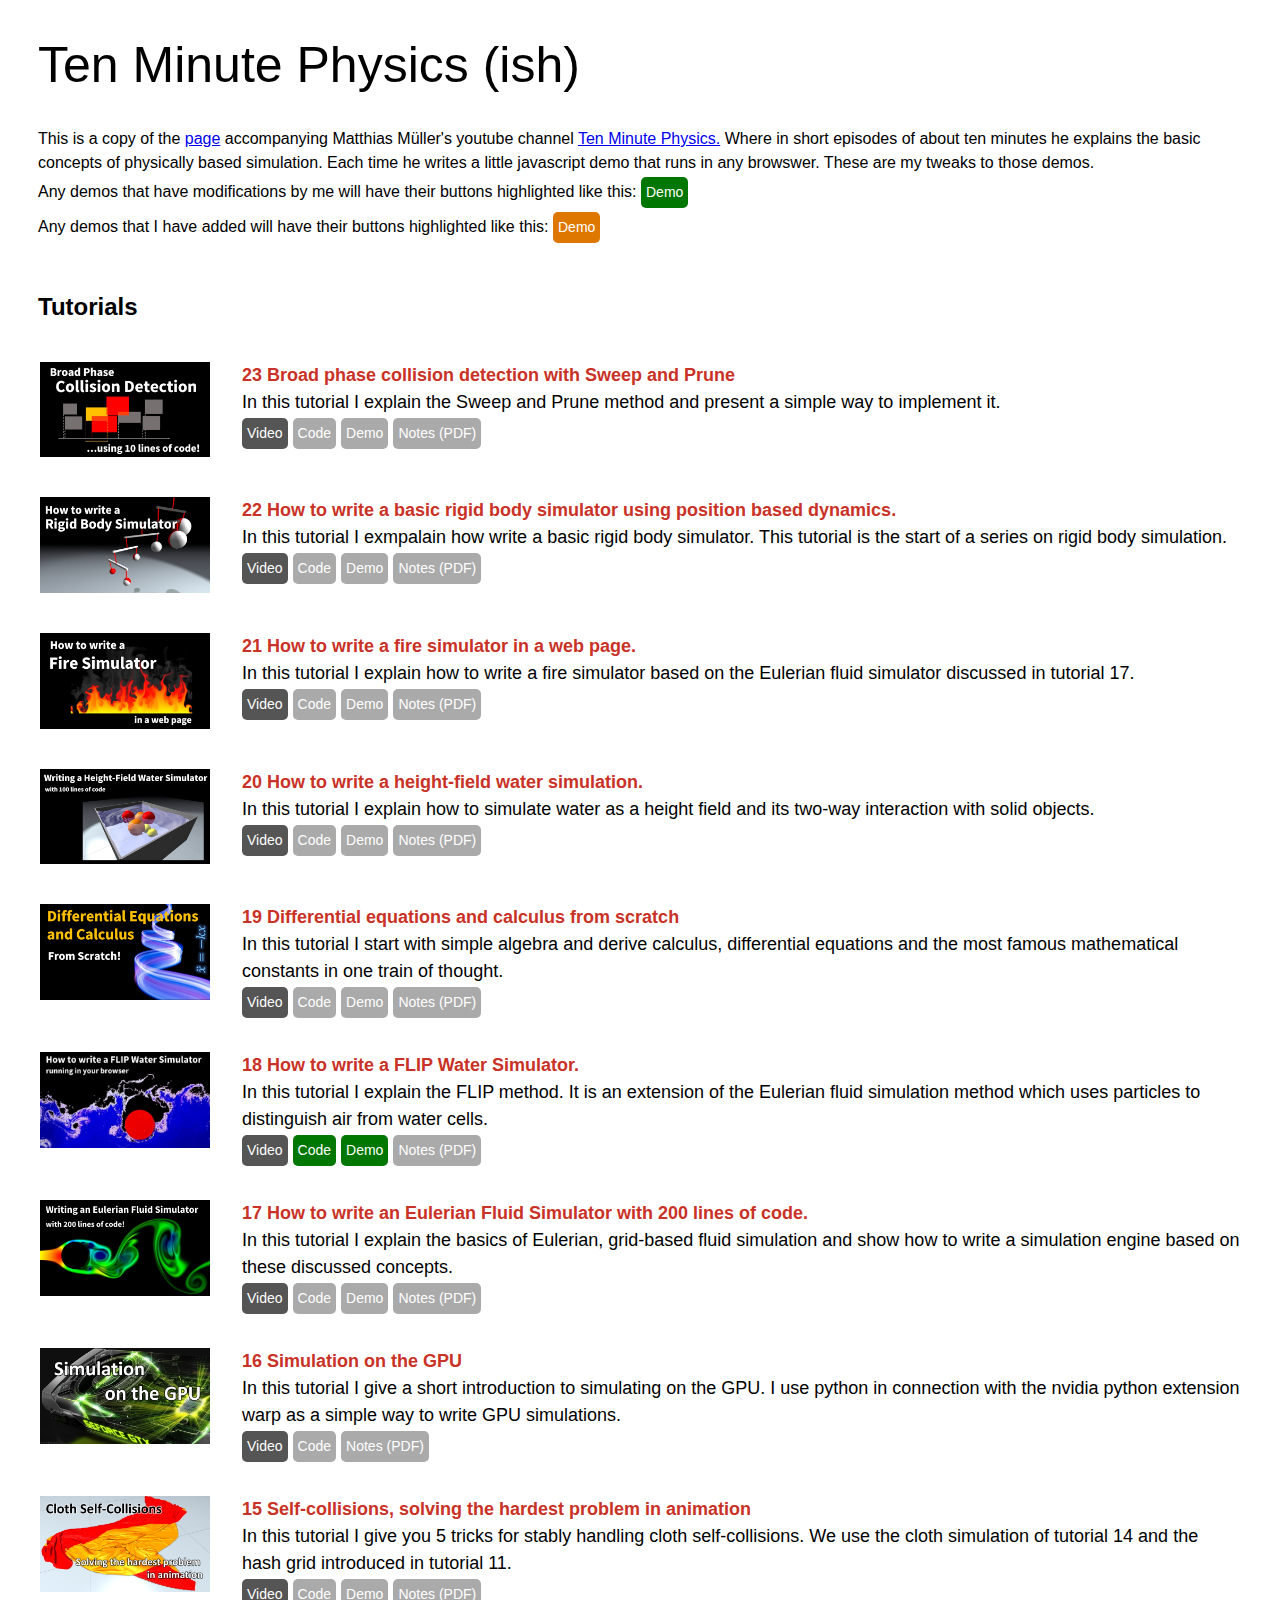
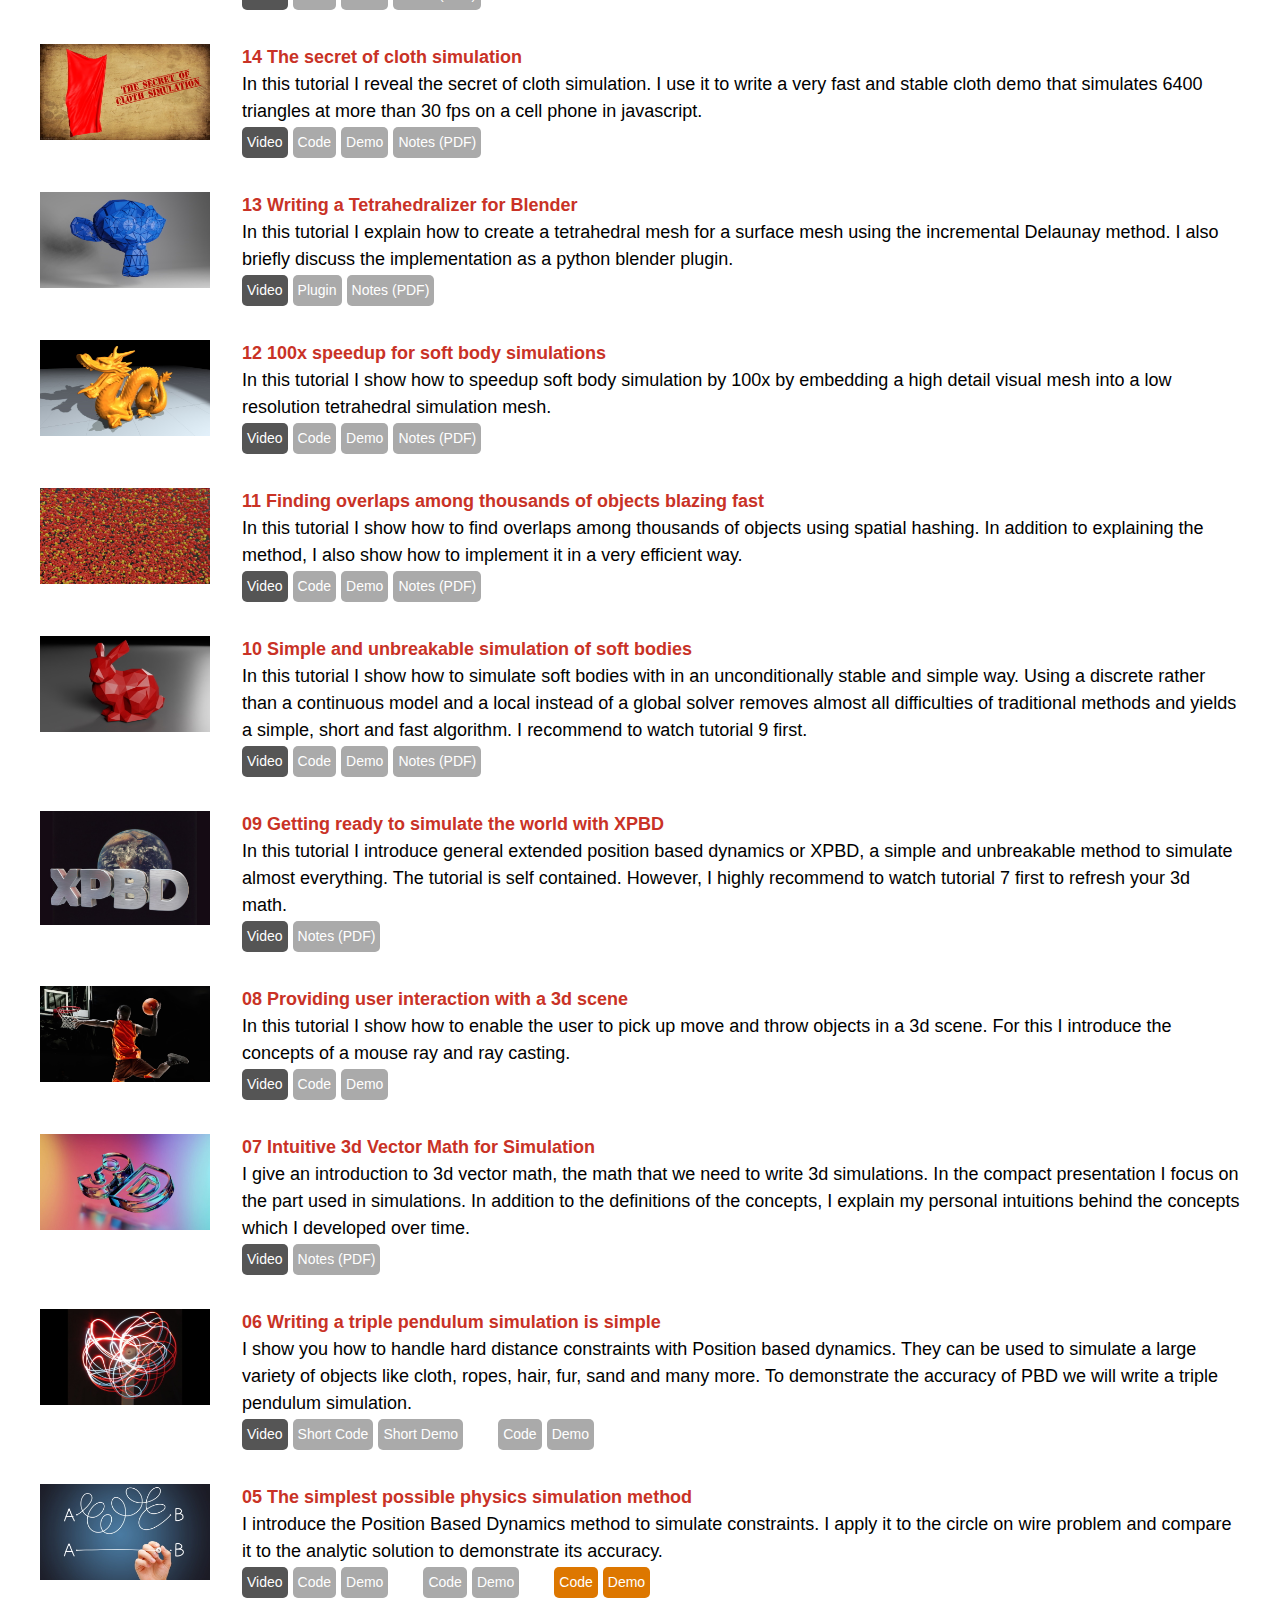
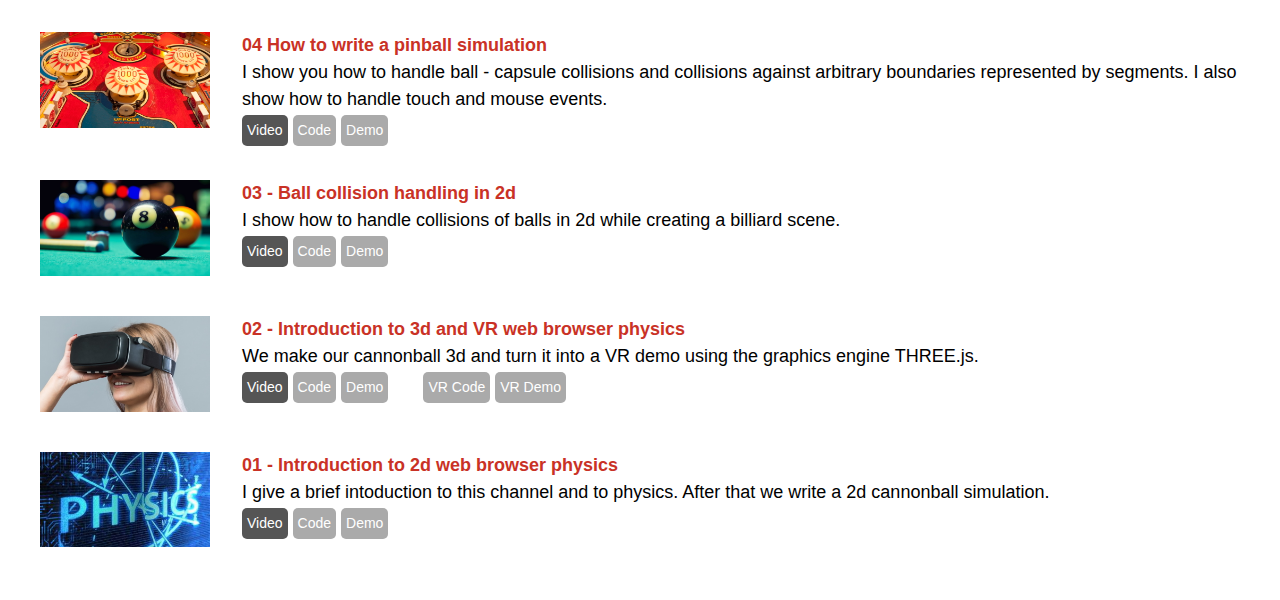
<file: docs/index.html>
<!-- Matthias Müller -->
<!DOCTYPE html>
<html lang="en">
<head>
  <meta charset="UTF-8">
  <meta name="viewport" content="width=500, initial-scale=1.0">
  <!-- <meta name="viewport" content="width=device-width, initial-scale=1.0"> -->
  <link rel="stylesheet" type="text/css" href="commonStyle.css">
<style>
table#pubTable {
	text-align: left;
	width: 100%;
	font-size: 18px;
	vertical-align: bottom;
}
td {
  vertical-align: top;
  /* white-space: nowrap; */
  padding : 15px 0px;
}
/*
#pubTable tr:nth-child(odd){
	background-color: #f2f2f2;
}
*/
.tutorialTitle {
	font-weight: bold;
	color : #C93226;
}
thead tr th:first-child,
tbody tr td:first-child {
  width: 200px;
  min-width: 200px;
  max-width: 200px;
}
.button {
  background-color: #aaa;
  border: none;
  color: white;
  padding: 5px 5px;
  margin: 2px 0px 2px 0px;
  border-radius: 5px;
  text-align: center;
  text-decoration: none;
  display: inline-block;
  font-size: 14px;
}
.button:hover {
  background-color: #ccc;
  color: white;
}
.button.video {
  background-color: #555;
}
.button.video:hover {
  background-color: #888;
  color: white;
}
.button.new {
  background-color: #d70;
}
.button.new:hover {
  background-color: #e80;
}
.button.change {
  background-color: #070;
}
.button.change:hover {
  background-color: #090;
}
.paperImage {
	width: 170px;
}
</style>
<title>Ten Minute Physics (ish)</title>
</head>

<body>
<div class = "title" >Ten Minute Physics (ish)</div>
<br>
This is a copy of the <a href="https://matthias-research.github.io/pages/tenMinutePhysics/">page</a> accompanying Matthias Müller's youtube channel
<a href="https://www.youtube.com/@tenminutephysics">Ten Minute Physics.</a> Where in short episodes of about ten minutes he explains the basic concepts
of physically based simulation. Each time he writes a little javascript demo that runs in any browswer.
These are my tweaks to those demos.
<br>
Any demos that have modifications by me will have their buttons highlighted like this: <a disabled class="button change">Demo</a>
<br>
Any demos that I have added will have their buttons highlighted like this: <a disabled class="button new">Demo</a>
<br>
<br>
<h2>Tutorials</h2>
<table id = "pubTable">
  <tr>
    <td>
      <a href = "23-SAP.html"><img class = "paperImage" src = "23.jpg"></a>
    </td>
    <td>
      <div class = "tutorialTitle">23 Broad phase collision detection with Sweep and Prune</div>
      </div>In this tutorial I explain the Sweep and Prune method and present a simple way to implement it.
      <div class = "description">
      </div>
      <a href = "https://youtu.be/MKeWXBgEGxQ" target="_blank" class="button video">Video</a>
      <a href = "https://github.com/emlyn/tenminutephysics/blob/main/docs/23-SAP.html" target="_blank" class="button">Code</a>
      <a href = "23-SAP.html" target="_blank" class="button">Demo</a>
        <a href = "https://github.com/emlyn/tenminutephysics/blob/main/tenMinutePhysics/23-SAP.pdf" target="_blank" class="button">Notes (PDF)</a>
      </td>
    </tr>
   <tr>
    <td>
      <a href = "22-rigidBodies.html" target="_blank"><img class = "paperImage" src = "22.jpg"></a>
    </td>
    <td>
      <div class = "tutorialTitle">22 How to write a basic rigid body simulator using position based dynamics.</div>
      </div>In this tutorial I exmpalain how write a basic rigid body simulator. This tutorial is the start of a series on rigid body simulation.
      <div class = "description">
      </div>
      <a href = "https://youtu.be/euypZDssYxE" target="_blank" class="button video">Video</a>
      <a href = "https://github.com/emlyn/tenminutephysics/blob/main/docs/22-rigidBodies.html" target="_blank" class="button">Code</a>
      <a href = "22-rigidBodies.html" target="_blank" class="button">Demo</a>
        <a href = "https://github.com/emlyn/tenminutephysics/blob/main/tenMinutePhysics/22-rigidBodies.pdf" target="_blank" class="button">Notes (PDF)</a>
      </td>
    </tr>
  <tr>
    <td>
      <a href = "21-fire.html" target="_blank"><img class = "paperImage" src = "21.jpg"></a>
    </td>
    <td>
      <div class = "tutorialTitle">21 How to write a fire simulator in a web page.</div>
      </div>In this tutorial I explain how to write a fire simulator based on the Eulerian fluid simulator discussed in tutorial 17.
      <div class = "description">
      </div>
      <a href = "https://youtu.be/RsgmS3ZxDtc" target="_blank" class="button video">Video</a>
      <a href = "https://github.com/emlyn/tenminutephysics/blob/main/docs/21-fire.html" target="_blank" class="button">Code</a>
      <a href = "21-fire.html" target="_blank" class="button">Demo</a>
        <a href = "https://github.com/emlyn/tenminutephysics/blob/main/tenMinutePhysics/21-fire.pdf" target="_blank" class="button">Notes (PDF)</a>
      </td>
    </tr>
  <tr>
    <td>
      <a href = "20-heightFieldWater.html" target="_blank"><img class = "paperImage" src = "20.jpg"></a>
    </td>
    <td>
      <div class = "tutorialTitle">20 How to write a height-field water simulation.</div>
      </div>In this tutorial I explain how to simulate water as a height field and its two-way interaction with solid objects.
      <div class = "description">
      </div>
      <a href = "https://youtu.be/hswBi5wcqAA" target="_blank" class="button video">Video</a>
      <a href = "https://github.com/emlyn/tenminutephysics/blob/main/docs/20-heightFieldWater.html" target="_blank" class="button">Code</a>
      <a href = "20-heightFieldWater.html" target="_blank" class="button">Demo</a>
        <a href = "https://github.com/emlyn/tenminutephysics/blob/main/tenMinutePhysics/20-heightFieldWater.pdf" target="_blank" class="button">Notes (PDF)</a>
      </td>
    </tr>
  <tr>
    <td>
      <a href = "19-julia.html" target="_blank"><img class = "paperImage" src = "19.jpg"></a>
    </td>
    <td>
      <div class = "tutorialTitle">19 Differential equations and calculus from scratch</div>
      </div>In this tutorial I start with simple algebra and derive calculus, differential equations and the most famous mathematical constants in one train of thought.
      <div class = "description">
      </div>
      <a href = "https://youtu.be/asiFbvRKgRk" target="_blank" class="button video">Video</a>
      <a href = "https://github.com/emlyn/tenminutephysics/blob/main/docs/19-julia.html" target="_blank" class="button">Code</a>
      <a href = "19-julia.html" target="_blank" class="button">Demo</a>
        <a href = "https://github.com/emlyn/tenminutephysics/blob/main/tenMinutePhysics/19-ODE.pdf" target="_blank" class="button">Notes (PDF)</a>
      </td>
    </tr>
  <tr>
    <td>
      <a href = "18-flip.html" target="_blank"><img class = "paperImage" src = "18.jpg"></a>
    </td>
    <td>
      <div class = "tutorialTitle">18 How to write a FLIP Water Simulator.</div>
      </div>In this tutorial I explain the FLIP method. It is an extension of the Eulerian fluid simulation method which uses particles to distinguish air from water cells.
      <div class = "description">
      </div>
      <a href = "https://youtu.be/XmzBREkK8kY" target="_blank" class="button video">Video</a>
      <a href = "https://github.com/emlyn/tenminutephysics/blob/main/docs/18-flip.html" target="_blank" class="button change">Code</a>
      <a href = "18-flip.html" target="_blank" class="button change">Demo</a>
        <a href = "https://github.com/emlyn/tenminutephysics/blob/main/tenMinutePhysics/18-flip.pdf" target="_blank" class="button">Notes (PDF)</a>
      </td>
    </tr>
  <tr>
    <td>
      <a href = "17-fluidSim.html" target="_blank"><img class = "paperImage" src = "17.jpg"></a>
    </td>
    <td>
      <div class = "tutorialTitle">17 How to write an Eulerian Fluid Simulator with 200 lines of code.</div>
      </div>In this tutorial I explain the basics of Eulerian, grid-based fluid simulation and  show how to write a simulation engine based on these discussed concepts.
      <div class = "description">
      </div>
      <a href = "https://youtu.be/iKAVRgIrUOU" target="_blank" class="button video">Video</a>
      <a href = "https://github.com/emlyn/tenminutephysics/blob/main/docs/17-fluidSim.html" target="_blank" class="button">Code</a>
      <a href = "17-fluidSim.html" target="_blank" class="button">Demo</a>
        <a href = "https://github.com/emlyn/tenminutephysics/blob/main/tenMinutePhysics/17-fluidSim.pdf" target="_blank" class="button">Notes (PDF)</a>
      </td>
    </tr>
  <tr>
    <td>
      <img class = "paperImage" src = "16.jpg">
    </td>
    <td>
      <div class = "tutorialTitle">16 Simulation on the GPU</div>
      </div>In this tutorial I give a short introduction to simulating on the GPU. I use python in connection with the nvidia python extension warp as a simple way to write GPU simulations.
      <div class = "description">
      </div>
      <a href = "https://youtu.be/q4rNoupGr8U" target="_blank" class="button video">Video</a>
      <a href = "https://github.com/emlyn/tenminutephysics/blob/main/docs/16-GPUCloth.py" target="_blank" class="button">Code</a>
        <a href = "https://github.com/emlyn/tenminutephysics/blob/main/tenMinutePhysics/16-GPUSimulation.pdf" target="_blank" class="button">Notes (PDF)</a>
      </td>
    </tr>
  <tr>
    <td>
      <a href = "15-selfCollision.html" target="_blank"><img class = "paperImage" src = "15.jpg"></a>
    </td>
    <td>
      <div class = "tutorialTitle">15 Self-collisions, solving the hardest problem in animation</div>
      </div>In this tutorial I give you 5 tricks for stably handling cloth self-collisions. We use the cloth simulation of tutorial 14 and the hash grid introduced in tutorial 11.
      <div class = "description">
      </div>
      <a href = "https://youtu.be/XY3dLpgOk4Q" target="_blank" class="button video">Video</a>
      <a href = "https://github.com/emlyn/tenminutephysics/blob/main/docs/15-selfCollision.html" target="_blank" class="button">Code</a>
      <a href = "15-selfCollision.html" target="_blank" class="button">Demo</a>
        <a href = "https://github.com/emlyn/tenminutephysics/blob/main/tenMinutePhysics/15-selfCollision.pdf" target="_blank" class="button">Notes (PDF)</a>
      </td>
    </tr>
    <tr>
      <td>
        <a href = "14-cloth.html" target="_blank"><img class = "paperImage" src = "14.jpg"></a>
      </td>
      <td>
        <div class = "tutorialTitle">14 The secret of cloth simulation</div>
        </div>In this tutorial I reveal the secret of cloth simulation. I use it to write a very fast and stable cloth demo that simulates 6400 triangles at more than 30 fps on a cell phone in javascript.
        <div class = "description">
        </div>
        <a href = "https://youtu.be/z5oWopN39OU" target="_blank" class="button video">Video</a>
        <a href = "https://github.com/emlyn/tenminutephysics/blob/main/docs/14-cloth.html" target="_blank" class="button">Code</a>
        <a href = "14-cloth.html" target="_blank" class="button">Demo</a>
          <a href = "https://github.com/emlyn/tenminutephysics/blob/main/tenMinutePhysics/14-cloth.pdf" target="_blank" class="button">Notes (PDF)</a>
        </td>
      </tr>
  <tr>
    <td>
      <img class = "paperImage" src = "13.jpg" >
    </td>
    <td>
      <div class = "tutorialTitle">13 Writing a Tetrahedralizer for Blender</div>
      </div>In this tutorial I explain how to create a tetrahedral mesh for a surface mesh using the incremental Delaunay method. I also briefly discuss the implementation as a python blender plugin.
      <div class = "description">
      </div>
      <a href = "https://youtu.be/sNxz_Ht6Y1Y" target="_blank" class="button video">Video</a>
      <a href = "https://github.com/emlyn/tenminutephysics/blob/main/docs/BlenderTetPlugin.py" target="_blank" class="button">Plugin</a>
      <a href = "https://github.com/emlyn/tenminutephysics/blob/main/tenMinutePhysics/13-Tetrahedralize.pdf" target="_blank" class="button">Notes (PDF)</a>
      </td>
    </tr>
  <tr>
    <td>
      <a href = "12-softBodySkinning.html" target="_blank"><img class = "paperImage" src = "12.jpg"></a>
    </td>
    <td>
      <div class = "tutorialTitle">12 100x speedup for soft body simulations</div>
      </div>In this tutorial I show how to speedup soft body simulation by 100x by embedding a high detail visual mesh into a low resolution tetrahedral simulation mesh.
      <div class = "description">
      </div>
      <a href = "https://youtu.be/Noo5sfGGWe0" target="_blank" class="button video">Video</a>
      <a href = "https://github.com/emlyn/tenminutephysics/blob/main/docs/12-softBodySkinning.html" target="_blank" class="button">Code</a>
      <a href = "12-softBodySkinning.html" target="_blank" class="button">Demo</a>
        <a href = "https://github.com/emlyn/tenminutephysics/blob/main/tenMinutePhysics/12-softBodySkinning.pdf" target="_blank" class="button">Notes (PDF)</a>
      </td>
    </tr>
    <tr>
      <td>
        <a href = "11-hashing.html" target="_blank"><img class = "paperImage" src = "11.jpg"></a>
      </td>
      <td>
        <div class = "tutorialTitle">11 Finding overlaps among thousands of objects blazing fast</div>
        </div>In this tutorial I show how to find overlaps among thousands of objects using spatial hashing. In addition to explaining the method, 
        I also show how to implement it in a very efficient way.
        <div class = "description">
        </div>
        <a href = "https://youtu.be/D2M8jTtKi44" target="_blank" class="button video">Video</a>
        <a href = "https://github.com/emlyn/tenminutephysics/blob/main/docs/11-hashing.html" target="_blank" class="button">Code</a>
        <a href = "11-hashing.html" target="_blank" class="button">Demo</a>
          <a href = "https://github.com/emlyn/tenminutephysics/blob/main/tenMinutePhysics/11-hashing.pdf" target="_blank" class="button">Notes (PDF)</a>
        </td>
      </tr>
  <tr>
    <td>
      <a href = "10-softBodies.html" target="_blank"><img class = "paperImage" src = "10.jpg"></a>
    </td>
    <td>
      <div class = "tutorialTitle">10 Simple and unbreakable simulation of soft bodies</div>
      </div>In this tutorial I show how to simulate soft bodies with in an unconditionally stable and simple way. 
      Using a discrete rather than a continuous model and a local instead of a global solver removes almost all
      difficulties of traditional methods and yields a simple, short and fast algorithm.
      I recommend to watch tutorial 9 first.
      <div class = "description">
      </div>
      <a href = "https://youtu.be/uCaHXkS2cUg" target="_blank" class="button video">Video</a>
      <a href = "https://github.com/emlyn/tenminutephysics/blob/main/docs/10-softBodies.html" target="_blank" class="button">Code</a>
      <a href = "10-softBodies.html" target="_blank" class="button">Demo</a>
        <a href = "https://github.com/emlyn/tenminutephysics/blob/main/tenMinutePhysics/10-softBodies.pdf" target="_blank" class="button">Notes (PDF)</a>
      </td>
    </tr>
  <tr>
    <td>
      <img class = "paperImage" src = "09.jpg">
    </td>
    <td>
      <div class = "tutorialTitle">09 Getting ready to simulate the world with XPBD</div>
      </div>In this tutorial I introduce general extended position based dynamics or XPBD,
      a simple and unbreakable method to simulate almost everything. The tutorial is self contained.
      However, I highly recommend to watch tutorial 7 first to refresh your 3d math.
      <div class = "description">
      </div>
      <a href = "https://youtu.be/jrociOAYqxA" target="_blank" class="button video">Video</a>
      <a href = "https://github.com/emlyn/tenminutephysics/blob/main/tenMinutePhysics/09-xpbd.pdf" target="_blank" class="button">Notes (PDF)</a>
      </td>
    </tr>
<tr>
  <td>
    <a href = "08-interaction.html" target="_blank"><img class = "paperImage" src = "08.jpg"></a>
  </td>
  <td>
    <div class = "tutorialTitle">08 Providing user interaction with a 3d scene</div>
    </div>In this tutorial I show how to enable the user to pick up move and throw objects in a 3d scene. For this I introduce the concepts of a mouse ray and ray casting.
    <div class = "description">
    </div>
    <a href = "https://youtu.be/iH_UgUb-LYM" target="_blank" class="button video">Video</a>
    <a href = "https://github.com/emlyn/tenminutephysics/blob/main/docs/08-interaction.html" target="_blank" class="button">Code</a>
    <a href = "08-interaction.html" target="_blank" class="button">Demo</a>
  </td>
  </tr>
<tr>
  <td>
    <img class = "paperImage" src = "07.jpg">
  </td>
  <td>
    <div class = "tutorialTitle">07 Intuitive 3d Vector Math for Simulation</div>
    </div>I give an introduction to 3d vector math, the math that we need to write 3d simulations.
    In the compact presentation I focus on the part used in simulations. In addition to the definitions of the concepts,
    I explain my personal intuitions behind the concepts which I developed over time.
    <div class = "description">
    </div>
    <a href = "https://youtu.be/hRz3sh7QQ6w" target="_blank" class="button video">Video</a>
    <a href = "https://github.com/emlyn/tenminutephysics/blob/main/tenMinutePhysics/07-3dmath.pdf" target="_blank" class="button">Notes (PDF)</a>
  </td>
  </tr>
<tr>
  <td>
    <a href = "06-pendulum.html" target="_blank"><img class = "paperImage" src = "06.jpg"></a>
  </td>
  <td>
    <div class = "tutorialTitle">06 Writing a triple pendulum simulation is simple</div>
    </div>
    <div class = "description">I show you how to handle hard distance constraints
      with Position based dynamics. They can be used to simulate a large variety of objects like
      cloth, ropes, hair, fur, sand and many more. To demonstrate the accuracy of PBD we will write a triple pendulum simulation.
    </div>
    <a href = "https://youtu.be/XPZEeS70zzU" target="_blank" class="button video">Video</a>
    <a href = "https://github.com/emlyn/tenminutephysics/blob/main/docs/06-pendulumShort.html" target="_blank" class="button">Short Code</a>
    <a href = "06-pendulumShort.html" target="_blank" class="button">Short Demo</a>
    &nbsp; &nbsp; &nbsp;
    <a href = "https://github.com/emlyn/tenminutephysics/blob/main/docs/06-pendulum.html" target="_blank" class="button">Code</a>
    <a href = "06-pendulum.html" target="_blank" class="button">Demo</a>
    &nbsp; &nbsp; &nbsp;
  </td>
  </tr>
<tr>
  <td>
    <a href = "05-manyBeads.html" target="_blank"><img class = "paperImage" src = "05.jpg"></a>
  </td>
  <td>
    <div class = "tutorialTitle">05 The simplest possible physics simulation method</div>
    <div class = "description">I introduce the Position Based Dynamics method to simulate constraints. 
      I apply it to the circle on wire problem and compare it to the analytic solution to
      demonstrate its accuracy.
    </div>
    <a href = "https://youtu.be/qISgdDhdCro" target="_blank" class="button video">Video</a>
    <a href = "https://github.com/emlyn/tenminutephysics/blob/main/docs/05-bead.html" target="_blank" class="button">Code</a>
    <a href = "05-bead.html" target="_blank" class="button">Demo</a>
    &nbsp; &nbsp; &nbsp;
    <a href = "https://github.com/emlyn/tenminutephysics/blob/main/docs/05-manyBeads.html" target="_blank" class="button">Code</a>
    <a href = "05-manyBeads.html" target="_blank" class="button">Demo</a>
    &nbsp; &nbsp; &nbsp;
    <a href = "https://github.com/emlyn/tenminutephysics/blob/main/docs/05-cradle.html" target="_blank" class="button new">Code</a>
    <a href = "05-cradle.html" target="_blank" class="button new">Demo</a>
    &nbsp; &nbsp; &nbsp;
  </td>
  </tr>
<tr>
  <td>
    <a href = "04-pinball.html" target="_blank"><img class = "paperImage" src = "04.jpg"></a>
  </td>
  <td>
    <div class = "tutorialTitle">04 How to write a pinball simulation</div>
    <div class = "description">I show you how to handle ball - capsule collisions and collisions against arbitrary boundaries represented by segments. 
      I also show how to handle touch and mouse events.</div>
    <a href = "https://youtu.be/NhVUCsXp-Uo" target="_blank" class="button video">Video</a>
    <a href = "https://github.com/emlyn/tenminutephysics/blob/main/docs/04-pinball.html" target="_blank" class="button">Code</a>
    <a href = "04-pinball.html" target="_blank" class="button">Demo</a>
    &nbsp; &nbsp; &nbsp;
  </td>
  </tr>
<tr>
  <td>
    <a href = "03-billiard.html" target="_blank"><img class = "paperImage" src = "03.jpg"></a>
  </td>
  <td>
    <div class = "tutorialTitle">03 - Ball collision handling in 2d</div>
    <div class = "description">I show how to handle collisions of balls in 2d while creating a billiard scene.</div>
    <a href = "https://youtu.be/ThhdlMbGT5g" target="_blank" class="button video">Video</a>
    <a href = "https://github.com/emlyn/tenminutephysics/blob/main/docs/03-billiard.html" target="_blank" class="button">Code</a>
    <a href = "03-billiard.html" target="_blank" class="button">Demo</a>
      &nbsp; &nbsp; &nbsp;
  </td>
  </tr>
<tr>
  <td>
    <a href = "02-cannonballVR.html" target="_blank"><img class = "paperImage" src = "02.jpg"></a>
  </td>
  <td>
    <div class = "tutorialTitle">02 - Introduction to 3d and VR web browser physics</div>
    <div class = "description">We make our cannonball 3d and turn it into a VR demo using the graphics engine THREE.js.</div>
    <a href = "https://youtu.be/j84zJ06wnVA" target="_blank" class="button video">Video</a>
    <a href = "https://github.com/emlyn/tenminutephysics/blob/main/docs/02-cannonball3d.html" target="_blank" class="button">Code</a>
    <a href = "02-cannonball3d.html" target="_blank" class="button">Demo</a>
    &nbsp; &nbsp; &nbsp;
    <a href = "https://github.com/emlyn/tenminutephysics/blob/main/docs/02-cannonballVR.html" target="_blank" class="button">VR Code</a>
    <a href = "02-cannonballVR.html" target="_blank" class="button">VR Demo</a>
    &nbsp; &nbsp; &nbsp;
  </td>
  </tr>
<tr>
  <td>
    <a href = "01-cannonball2d.html" target="_blank"><img class = "paperImage" src = "01.jpg"></a>
  </td>
  <td>
  <div class = "tutorialTitle">01 - Introduction to 2d web browser physics</div>
  <div class = "description">I give a brief intoduction to this channel and to physics. After that we write a 2d cannonball simulation.</div>
  <a href = "https://youtu.be/oPuSvdBGrpE" target="_blank" class="button video">Video</a>
  <a href = "https://github.com/emlyn/tenminutephysics/blob/main/docs/01-cannonball2d.html" target="_blank" class="button">Code</a>
  <a href = "01-cannonball2d.html" target="_blank" class="button">Demo</a>
  &nbsp; &nbsp; &nbsp;
  </td>
  </tr>
</table>
</body>
</html>
</file>
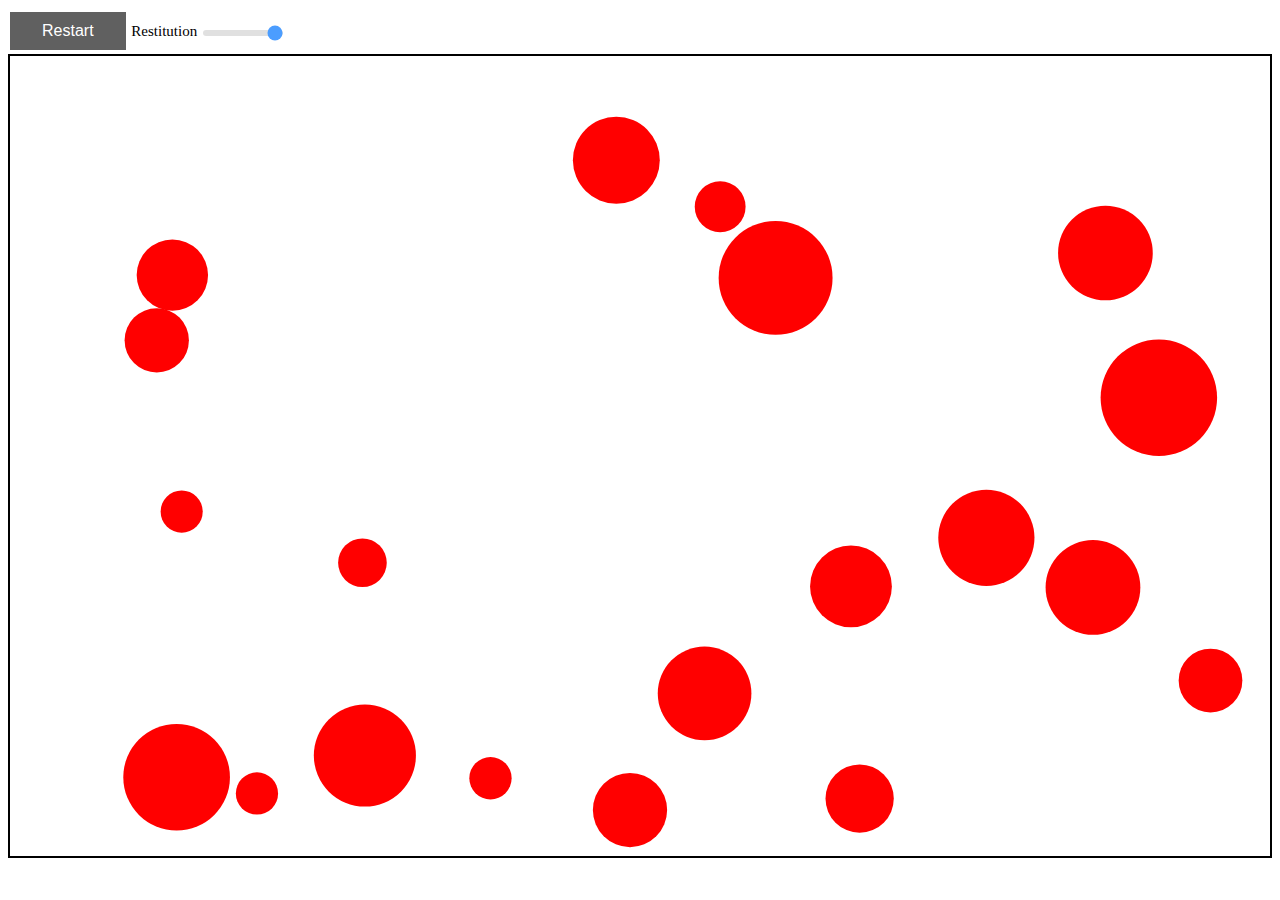
<file: docs/03-billiard.html>
<!--
Copyright 2021 Matthias Müller - Ten Minute Physics

Permission is hereby granted, free of charge, to any person obtaining a copy of this software and associated documentation files (the "Software"), to deal in the Software without restriction, including without limitation the rights to use, copy, modify, merge, publish, distribute, sublicense, and/or sell copies of the Software, and to permit persons to whom the Software is furnished to do so, subject to the following conditions:

The above copyright notice and this permission notice shall be included in all copies or substantial portions of the Software.

THE SOFTWARE IS PROVIDED "AS IS", WITHOUT WARRANTY OF ANY KIND, EXPRESS OR IMPLIED, INCLUDING BUT NOT LIMITED TO THE WARRANTIES OF MERCHANTABILITY, FITNESS FOR A PARTICULAR PURPOSE AND NONINFRINGEMENT. IN NO EVENT SHALL THE AUTHORS OR COPYRIGHT HOLDERS BE LIABLE FOR ANY CLAIM, DAMAGES OR OTHER LIABILITY, WHETHER IN AN ACTION OF CONTRACT, TORT OR OTHERWISE, ARISING FROM, OUT OF OR IN CONNECTION WITH THE SOFTWARE OR THE USE OR OTHER DEALINGS IN THE SOFTWARE.
-->

<!DOCTYPE html>
<html>
	<meta name="viewport" content="width=device-width, initial-scale=1.0">

	<head>
		<title>Billiard</title>
		<style>
			body {
				font-family: verdana; 
				font-size: 15px;
			}			
			.button {
				background-color: #606060;
				border: none;
				color: white;
				padding: 10px 32px;
				font-size: 16px;
				margin: 4px 2px;
				cursor: pointer;
			}
			.slider {
				-webkit-appearance: none;
				width: 80px;
				height: 6px;
				border-radius: 5px;
				background: #d3d3d3;
				outline: none;
				opacity: 0.7;
				-webkit-transition: .2s;
				transition: opacity .2s;
			}
		</style>
	</head>
	
<body>

	<button class="button" onclick="setupScene()">Restart</button>
	Restitution <input type = "range" min = "0" max = "10" value = "10" id = "restitutionSlider" class = "slider">
	<br>
	<canvas id="myCanvas" style="border:2px solid"></canvas>
	
<script>

	// drawing -------------------------------------------------------

	var canvas = document.getElementById("myCanvas");
	var c = canvas.getContext("2d");

	canvas.width = window.innerWidth - 20;
	canvas.height = window.innerHeight - 100;

	var simMinWidth = 2.0;
	var cScale = Math.min(canvas.width, canvas.height) / simMinWidth;
	var simWidth = canvas.width / cScale;
	var simHeight = canvas.height / cScale;

	function cX(pos) {
		return pos.x * cScale;
	}

	function cY(pos) {
		return canvas.height - pos.y * cScale;
	}

	// vector math -------------------------------------------------------

	class Vector2 {
		constructor(x = 0.0, y = 0.0) {
			this.x = x; 
			this.y = y;
		}

		set(v) {
			this.x = v.x; this.y = v.y;
		}

		clone() {
			return new Vector2(this.x, this.y);
		}

		add(v, s = 1.0) {
			this.x += v.x * s;
			this.y += v.y * s;
			return this;
		}

		addVectors(a, b) {
			this.x = a.x + b.x;
			this.y = a.y + b.y;
			return this;
		}

		subtract(v, s = 1.0) {
			this.x -= v.x * s;
			this.y -= v.y * s;
			return this;
		}

		subtractVectors(a, b) {
			this.x = a.x - b.x;
			this.y = a.y - b.y;
			return this;			
		}

		length() {
			return Math.sqrt(this.x * this.x + this.y * this.y);
		}

		scale(s) {
			this.x *= s;
			this.y *= s;
		}

		dot(v) {
			return this.x * v.x + this.y * v.y;
		}
	}

	// physics scene -------------------------------------------------------

	class Ball {
		constructor(radius, mass, pos, vel) {
			this.radius = radius;
			this.mass = mass;
			this.pos = pos.clone();
			this.vel = vel.clone();
		}
		simulate(dt, gravity) {
			this.vel.add(gravity, dt);
			this.pos.add(this.vel, dt);
		}
	}

	var physicsScene = 
	{
		gravity : new Vector2(0.0, 0.0),
		dt : 1.0 / 60.0,
		worldSize : new Vector2(simWidth, simHeight),
		paused: true,
		balls: [],				
		restitution : 1.0
	};

	function setupScene() 
	{
		physicsScene.balls = [];
		var numBalls = 20;

		for (i = 0; i < numBalls; i++) {

			var radius = 0.05 + Math.random() * 0.1;
			var mass = Math.PI * radius * radius;
			var pos = new Vector2(Math.random() * simWidth, Math.random() * simHeight);
			var vel = new Vector2(-1.0 + 2.0 * Math.random(), -1.0 + 2.0 * Math.random());

			physicsScene.balls.push(new Ball(radius, mass, pos, vel));
		}
	}

	// draw -------------------------------------------------------

	function draw() 
	{
		c.clearRect(0, 0, canvas.width, canvas.height);

		c.fillStyle = "#FF0000";

		for (i = 0; i < physicsScene.balls.length; i++) {
			var ball = physicsScene.balls[i];
			c.beginPath();			
			c.arc(
				cX(ball.pos), cY(ball.pos), cScale * ball.radius, 0.0, 2.0 * Math.PI); 
			c.closePath();
			c.fill();
		}
	}

	// collision handling -------------------------------------------------------

	function handleBallCollision(ball1, ball2, restitution) 
	{
		var dir = new Vector2();
		dir.subtractVectors(ball2.pos, ball1.pos);
		var d = dir.length();
		if (d == 0.0 || d > ball1.radius + ball2.radius)
			return;

		dir.scale(1.0 / d);

		var corr = (ball1.radius + ball2.radius - d) / 2.0;
		ball1.pos.add(dir, -corr);
		ball2.pos.add(dir, corr);

		var v1 = ball1.vel.dot(dir);
		var v2 = ball2.vel.dot(dir);

		var m1 = ball1.mass;
		var m2 = ball2.mass;

		var newV1 = (m1 * v1 + m2 * v2 - m2 * (v1 - v2) * restitution) / (m1 + m2);
		var newV2 = (m1 * v1 + m2 * v2 - m1 * (v2 - v1) * restitution) / (m1 + m2);

		ball1.vel.add(dir, newV1 - v1);
		ball2.vel.add(dir, newV2 - v2);
	}

	// ------------------------------------------------------

	function handleWallCollision(ball, worldSize) 
	{
		if (ball.pos.x < ball.radius) {
			ball.pos.x = ball.radius;
			ball.vel.x = -ball.vel.x;
		}
		if (ball.pos.x > worldSize.x - ball.radius) {
			ball.pos.x = worldSize.x - ball.radius;
			ball.vel.x = -ball.vel.x;
		}
		if (ball.pos.y < ball.radius) {
			ball.pos.y = ball.radius;
			ball.vel.y = -ball.vel.y;
		}

		if (ball.pos.y > worldSize.y - ball.radius) {
			ball.pos.y = worldSize.y - ball.radius;
			ball.vel.y = -ball.vel.y;
		}
	}

	// simulation -------------------------------------------------------

	function simulate() 
	{
		for (i = 0; i < physicsScene.balls.length; i++) {
			var ball1 = physicsScene.balls[i];
			ball1.simulate(physicsScene.dt, physicsScene.gravity);

			for (j = i + 1; j < physicsScene.balls.length; j++) {
				var ball2 = physicsScene.balls[j];
				handleBallCollision(ball1, ball2, physicsScene.restitution);
			}

			handleWallCollision(ball1, physicsScene.worldSize);
		}
	}

	function update() {
		simulate();
		draw();
		requestAnimationFrame(update);
	}
	
	setupScene();
	update();

	document.getElementById("restitutionSlider").oninput = function() {
		physicsScene.restitution = this.value / 10.0;
	}
	
</script> 
</body>
</html>
</file>
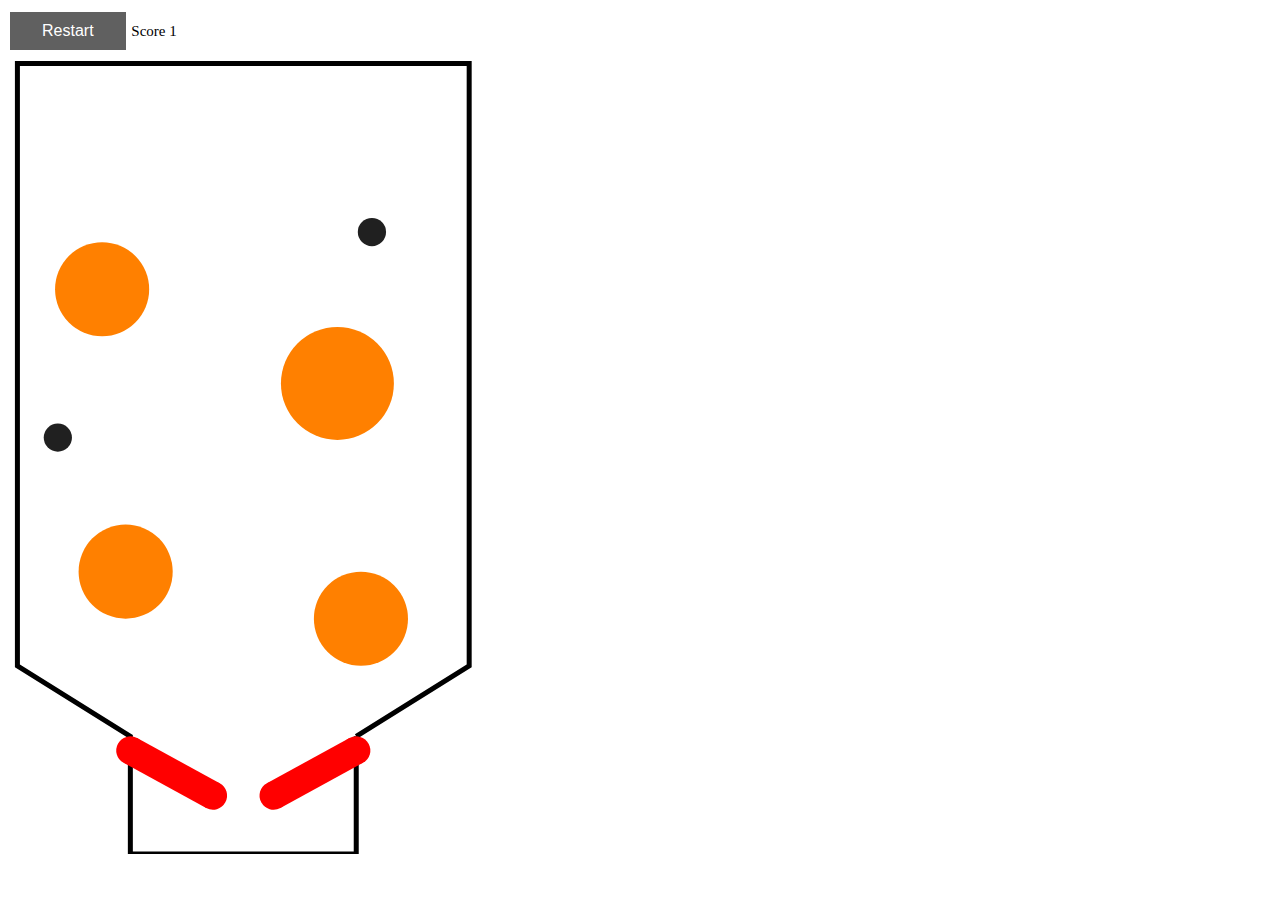
<file: docs/04-pinball.html>
<!--
Copyright 2021 Matthias Müller - Ten Minute Physics

Permission is hereby granted, free of charge, to any person obtaining a copy of this software and associated documentation files (the "Software"), to deal in the Software without restriction, including without limitation the rights to use, copy, modify, merge, publish, distribute, sublicense, and/or sell copies of the Software, and to permit persons to whom the Software is furnished to do so, subject to the following conditions:

The above copyright notice and this permission notice shall be included in all copies or substantial portions of the Software.

THE SOFTWARE IS PROVIDED "AS IS", WITHOUT WARRANTY OF ANY KIND, EXPRESS OR IMPLIED, INCLUDING BUT NOT LIMITED TO THE WARRANTIES OF MERCHANTABILITY, FITNESS FOR A PARTICULAR PURPOSE AND NONINFRINGEMENT. IN NO EVENT SHALL THE AUTHORS OR COPYRIGHT HOLDERS BE LIABLE FOR ANY CLAIM, DAMAGES OR OTHER LIABILITY, WHETHER IN AN ACTION OF CONTRACT, TORT OR OTHERWISE, ARISING FROM, OUT OF OR IN CONNECTION WITH THE SOFTWARE OR THE USE OR OTHER DEALINGS IN THE SOFTWARE.
-->

<!DOCTYPE html>
<html>
	<meta name="viewport" content="width=device-width, initial-scale=1.0">

	<head>
		<title>Pinball</title>
		<style>
			body {
				font-family: verdana; 
				font-size: 15px;
			}			
			.button {
				background-color: #606060;
				border: none;
				color: white;
				padding: 10px 32px;
				font-size: 16px;
				margin: 4px 2px;
				cursor: pointer;
			}
		</style>
	</head>
	
<body>

	<button class="button" onclick="setupScene()">Restart</button>
	Score <span id = "score">0</span>
	<br>
	<canvas id="myCanvas"></canvas>
	
<script>

	// drawing setup -------------------------------------------------------

	var canvas = document.getElementById("myCanvas");
	var c = canvas.getContext("2d");

	canvas.width = window.innerWidth - 20;
	canvas.height = window.innerHeight - 100;

	var flipperHeight = 1.7;

	var cScale = canvas.height / flipperHeight;
	var simWidth = canvas.width / cScale;
	var simHeight = canvas.height / cScale;

	function cX(pos) {
		return pos.x * cScale;
	}

	function cY(pos) {
		return canvas.height - pos.y * cScale;
	}

	// vector math -------------------------------------------------------

	class Vector2 {
		constructor(x = 0.0, y = 0.0) {
			this.x = x; 
			this.y = y;
		}

		set(v) {
			this.x = v.x; this.y = v.y;
		}

		clone() {
			return new Vector2(this.x, this.y);
		}

		add(v, s = 1.0) {
			this.x += v.x * s;
			this.y += v.y * s;
			return this;
		}

		addVectors(a, b) {
			this.x = a.x + b.x;
			this.y = a.y + b.y;
			return this;
		}

		subtract(v, s = 1.0) {
			this.x -= v.x * s;
			this.y -= v.y * s;
			return this;
		}

		subtractVectors(a, b) {
			this.x = a.x - b.x;
			this.y = a.y - b.y;
			return this;			
		}

		length() {
			return Math.sqrt(this.x * this.x + this.y * this.y);
		}

		scale(s) {
			this.x *= s;
			this.y *= s;
			return this;
		}

		dot(v) {
			return this.x * v.x + this.y * v.y;
		}

		perp() {
			return new Vector2(-this.y, this.x);
		}
	}

	// ----------------------------------------------------------------------
	function closestPointOnSegment(p, a, b) 
	{
		var ab = new Vector2();
		ab.subtractVectors(b, a);
		var t = ab.dot(ab);
		if (t == 0.0)
			return a.clone();
		t = Math.max(0.0, Math.min(1.0, (p.dot(ab) - a.dot(ab)) / t));
		var closest = a.clone();
		return closest.add(ab, t);
	}

	// physics scene -------------------------------------------------------

	class Ball {
		constructor(radius, mass, pos, vel, restitution) {
			this.radius = radius;
			this.mass = mass;
			this.restitution = restitution;
			this.pos = pos.clone();
			this.vel = vel.clone();
		}
		simulate(dt, gravity) {
			this.vel.add(gravity, dt);
			this.pos.add(this.vel, dt);
		}
	}

	class Obstacle {
		constructor(radius, pos, pushVel) {
			this.radius = radius;
			this.pos = pos.clone();
			this.pushVel = pushVel;
		}
	}

	class Flipper {
		constructor(radius, pos, length, restAngle, maxRotation, 
			angularVelocity, restitution) 
		{
			// fixed
			this.radius = radius;
			this.pos = pos.clone();
			this.length = length;
			this.restAngle = restAngle;
			this.maxRotation = Math.abs(maxRotation);
			this.sign = Math.sign(maxRotation);
			this.angularVelocity = angularVelocity;
			// changing
			this.rotation = 0.0;
			this.currentAngularVelocity = 0.0;
			this.touchIdentifier = -1;
		}
		simulate(dt) 
		{
			var prevRotation = this.rotation;
			var pressed = this.touchIdentifier >= 0;
			if (pressed) 
				this.rotation = Math.min(this.rotation + dt * this.angularVelocity, 
					this.maxRotation);
			else 
				this.rotation = Math.max(this.rotation - dt * this.angularVelocity, 
					0.0);
			this.currentAngularVelocity = this.sign * (this.rotation - prevRotation) / dt;
		}
		select(pos) {
			var d = new Vector2();
			d.subtractVectors(this.pos, pos);
			return d.length() < this.length;
		}
		getTip() 
		{
			var angle = this.restAngle + this.sign * this.rotation;
			var dir = new Vector2(Math.cos(angle), Math.sin(angle));
			var tip = this.pos.clone();
			return tip.add(dir, this.length);
		}
	}

	var physicsScene = 
	{
		gravity : new Vector2(0.0, -3.0),
		dt : 1.0 / 60.0,
		score: 0,
		paused: true,
		border: [],
		balls: [],
		obstacles: [],
		flippers: []
	};

	function setupScene() 
	{
		var offset = 0.02;
		physicsScene.score = 0;
	
		// border

		physicsScene.border.push(new Vector2(0.74, 0.25));
		physicsScene.border.push(new Vector2(1.0 - offset, 0.4));
		physicsScene.border.push(new Vector2(1.0 - offset, flipperHeight - offset));
		physicsScene.border.push(new Vector2(offset, flipperHeight - offset));
		physicsScene.border.push(new Vector2(offset, 0.4));
		physicsScene.border.push(new Vector2(0.26, 0.25));
		physicsScene.border.push(new Vector2(0.26, 0.0));
		physicsScene.border.push(new Vector2(0.74, 0.0));

		// ball

		{
			physicsScene.balls = [];

			var radius = 0.03;
			var mass = Math.PI * radius * radius;
			var pos = new Vector2(0.92,  0.5);
			var vel = new Vector2(-0.2, 3.5);
			physicsScene.balls.push(new Ball(radius, mass, pos, vel, 0.2));

			pos = new Vector2(0.08,  0.5);
			vel = new Vector2(0.2, 3.5);
			physicsScene.balls.push(new Ball(radius, mass, pos, vel, 0.2));
		}

		// obstacles 

		{
			physicsScene.obstacles = [];
			var numObstacles = 4;

			physicsScene.obstacles.push(new Obstacle(0.1, new Vector2(0.25, 0.6), 2.0));
			physicsScene.obstacles.push(new Obstacle(0.1, new Vector2(0.75, 0.5), 2.0));
			physicsScene.obstacles.push(new Obstacle(0.12, new Vector2(0.7, 1.0), 2.0));
			physicsScene.obstacles.push(new Obstacle(0.1, new Vector2(0.2, 1.2), 2.0));
		}

		// flippers

		{
			var radius = 0.03;
			var length = 0.2;
			var maxRotation = 1.0;
			var restAngle = 0.5;
			var angularVelocity = 10.0;
			var restitution = 0.0;

			var pos1 = new Vector2(0.26, 0.22);
			var pos2 = new Vector2(0.74, 0.22);

			physicsScene.flippers.push(
				new Flipper(radius, pos1, length, 
					-restAngle, maxRotation, angularVelocity, restitution));
			physicsScene.flippers.push(
				new Flipper(radius, pos2, length, 
					Math.PI + restAngle, -maxRotation, angularVelocity, restitution));
		}
	}

	// draw -------------------------------------------------------

	function drawDisc(x, y, radius)
	{
		c.beginPath();			
		c.arc(
			x, y, radius, 0.0, 2.0 * Math.PI); 
		c.closePath();
		c.fill();
	}

	function draw() 
	{
		c.clearRect(0, 0, canvas.width, canvas.height);

		// border

		if (physicsScene.border.length >= 2) {

			c.strokeStyle = "#000000";
			c.lineWidth = 5;

			c.beginPath();
			var v = physicsScene.border[0];
			c.moveTo(cX(v), cY(v));
			for (var i = 1; i < physicsScene.border.length + 1; i++) {
				v = physicsScene.border[i % physicsScene.border.length];
				c.lineTo(cX(v), cY(v));
			}
			c.stroke();	
			c.lineWidth = 1;
		}

		// balls

		c.fillStyle = "#202020";

		for (var i = 0; i < physicsScene.balls.length; i++) {
			var ball = physicsScene.balls[i];
			drawDisc(cX(ball.pos), cY(ball.pos), ball.radius * cScale);
		}

		// obstacles

		c.fillStyle = "#FF8000";

		for (var i = 0; i < physicsScene.obstacles.length; i++) {
			var obstacle = physicsScene.obstacles[i];
			drawDisc(cX(obstacle.pos), cY(obstacle.pos), obstacle.radius * cScale);
		}

		// flippers

		c.fillStyle = "#FF0000";

		for (var i = 0; i < physicsScene.flippers.length; i++) {
			var flipper = physicsScene.flippers[i];
			c.translate(cX(flipper.pos), cY(flipper.pos));
			c.rotate(-flipper.restAngle - flipper.sign * flipper.rotation);

			c.fillRect(0.0, -flipper.radius * cScale, 
				flipper.length * cScale, 2.0 * flipper.radius * cScale);
			drawDisc(0, 0, flipper.radius * cScale);
			drawDisc(flipper.length * cScale, 0, flipper.radius * cScale);
			c.resetTransform();				
		} 
	}

	// --- collision handling -------------------------------------------------------

	function handleBallBallCollision(ball1, ball2) 
	{
		var restitution = Math.min(ball1.restitution, ball2.restitution);
		var dir = new Vector2();
		dir.subtractVectors(ball2.pos, ball1.pos);
		var d = dir.length();
		if (d == 0.0 || d > ball1.radius + ball2.radius)
			return;

		dir.scale(1.0 / d);

		var corr = (ball1.radius + ball2.radius - d) / 2.0;
		ball1.pos.add(dir, -corr);
		ball2.pos.add(dir, corr);

		var v1 = ball1.vel.dot(dir);
		var v2 = ball2.vel.dot(dir);

		var m1 = ball1.mass;
		var m2 = ball2.mass;

		var newV1 = (m1 * v1 + m2 * v2 - m2 * (v1 - v2) * restitution) / (m1 + m2);
		var newV2 = (m1 * v1 + m2 * v2 - m1 * (v2 - v1) * restitution) / (m1 + m2);

		ball1.vel.add(dir, newV1 - v1);
		ball2.vel.add(dir, newV2 - v2);
	}

	// -----------------------------------------------------------------
	function handleBallObstacleCollision(ball, obstacle) 
	{
		var dir = new Vector2();
		dir.subtractVectors(ball.pos, obstacle.pos);
		var d = dir.length();
		if (d == 0.0 || d > ball.radius + obstacle.radius)
			return;

		dir.scale(1.0 / d);

		var corr = ball.radius + obstacle.radius - d;
		ball.pos.add(dir, corr);

		var v = ball.vel.dot(dir);
		ball.vel.add(dir, obstacle.pushVel - v);

		physicsScene.score++;
	}

	// ----------------------------------------------------------------
	function handleBallFlipperCollision(ball, flipper) 
	{
		var closest = closestPointOnSegment(ball.pos, flipper.pos, flipper.getTip());
		var dir = new Vector2();
		dir.subtractVectors(ball.pos, closest);
		var d = dir.length();
		if (d == 0.0 || d > ball.radius + flipper.radius)
			return;

		dir.scale(1.0 / d);

		var corr = (ball.radius + flipper.radius - d);
		ball.pos.add(dir, corr);

		// update velocitiy

		var radius = closest.clone();
		radius.add(dir, flipper.radius);
		radius.subtract(flipper.pos);
		var surfaceVel = radius.perp();
		surfaceVel.scale(flipper.currentAngularVelocity);

		var v = ball.vel.dot(dir);
		var vnew = surfaceVel.dot(dir);

		ball.vel.add(dir, vnew - v);
	}

	// ---------------------------------------------------------------------
	function handleBallBorderCollision(ball, border) 
	{
		if (border.length < 3)
			return;

		// find closest segment;

		var d = new Vector2();
		var closest = new Vector2();
		var ab = new Vector2();
		var normal;

		var minDist = 0.0;

		for (var i = 0; i < border.length; i++) {
			var a = border[i];
			var b = border[(i + 1) % border.length];
			var c = closestPointOnSegment(ball.pos, a, b);
			d.subtractVectors(ball.pos, c);
			var dist = d.length();
			if (i == 0 || dist < minDist) {
				minDist = dist;
				closest.set(c);
				ab.subtractVectors(b, a);
				normal = ab.perp();
			}
		}

		// push out
		d.subtractVectors(ball.pos, closest);
		var dist = d.length();
		if (dist == 0.0) {
			d.set(normal);
			dist = normal.length();
		}
		d.scale(1.0 / dist);

		if (d.dot(normal) >= 0.0) {
			if (dist > ball.radius) 
				return;
			ball.pos.add(d, ball.radius - dist);
		}
		else
			ball.pos.add(d, -(dist + ball.radius));

		// update velocity
		var v = ball.vel.dot(d);
		var vnew = Math.abs(v) * ball.restitution;

		ball.vel.add(d, vnew - v);
	}

	// simulation -------------------------------------------------------

	function simulate() 
	{
		for (var i = 0; i < physicsScene.flippers.length; i++)
			physicsScene.flippers[i].simulate(physicsScene.dt);

		for (var i = 0; i < physicsScene.balls.length; i++) {
			var ball = physicsScene.balls[i];
			ball.simulate(physicsScene.dt, physicsScene.gravity);

			for (var j = i + 1; j < physicsScene.balls.length; j++) {
				var ball2 = physicsScene.balls[j];
				handleBallBallCollision(ball, ball2, physicsScene.restitution);
			}

			for (var j = 0; j < physicsScene.obstacles.length; j++)
				handleBallObstacleCollision(ball, physicsScene.obstacles[j]);

			for (var j = 0; j < physicsScene.flippers.length; j++)
				handleBallFlipperCollision(ball, physicsScene.flippers[j]);
	
			handleBallBorderCollision(ball, physicsScene.border);
	
		}
	}

	// ---------------------------------------------------------------

	function update() {
		simulate();
		draw();
		document.getElementById("score").innerHTML = physicsScene.score.toString();		
		requestAnimationFrame(update);
	}
	
	setupScene();
	update();

	// ------------------------ user interaction ---------------------------

	canvas.addEventListener("touchstart", onTouchStart, false);
	canvas.addEventListener("touchend", onTouchEnd, false);

	canvas.addEventListener("mousedown", onMouseDown, false);
	canvas.addEventListener("mouseup", onMouseUp, false);
	
	function onTouchStart(event)
	{
		for (var i = 0; i < event.touches.length; i++) {
			var touch = event.touches[i];

			var rect = canvas.getBoundingClientRect();	
			var touchPos = new Vector2(
				(touch.clientX - rect.left) / cScale, 
				simHeight - (touch.clientY - rect.top) / cScale);

			for (var j = 0; j < physicsScene.flippers.length; j++) {
				var flipper = physicsScene.flippers[j];
				if (flipper.select(touchPos)) 
					flipper.touchIdentifier = touch.identifier;
			}
		}
	}

	function onTouchEnd(event)
	{
		for (var i = 0; i < physicsScene.flippers.length; i++) {
			var flipper = physicsScene.flippers[i];
			if (flipper.touchIdentifier < 0)
				continue;
			var found = false;
			for (var j = 0; j < event.touches.length; j++) {
				if (event.touches[j].touchIdentifier == flipper.touchIdentifier)
					found = true;
			}
			if (!found)
				flipper.touchIdentifier = -1;
		}
	}

	function onMouseDown(event)
	{
		var rect = canvas.getBoundingClientRect();	
		var mousePos = new Vector2(
			(event.clientX - rect.left) / cScale, 
			simHeight - (event.clientY - rect.top) / cScale);

		for (var j = 0; j < physicsScene.flippers.length; j++) {
			var flipper = physicsScene.flippers[j];
			if (flipper.select(mousePos)) 
				flipper.touchIdentifier = 0;
		}
	}

	function onMouseUp(event)
	{
		for (var i = 0; i < physicsScene.flippers.length; i++) 
			physicsScene.flippers[i].touchIdentifier = -1;
	}	

</script> 
</body>
</html>
</file>
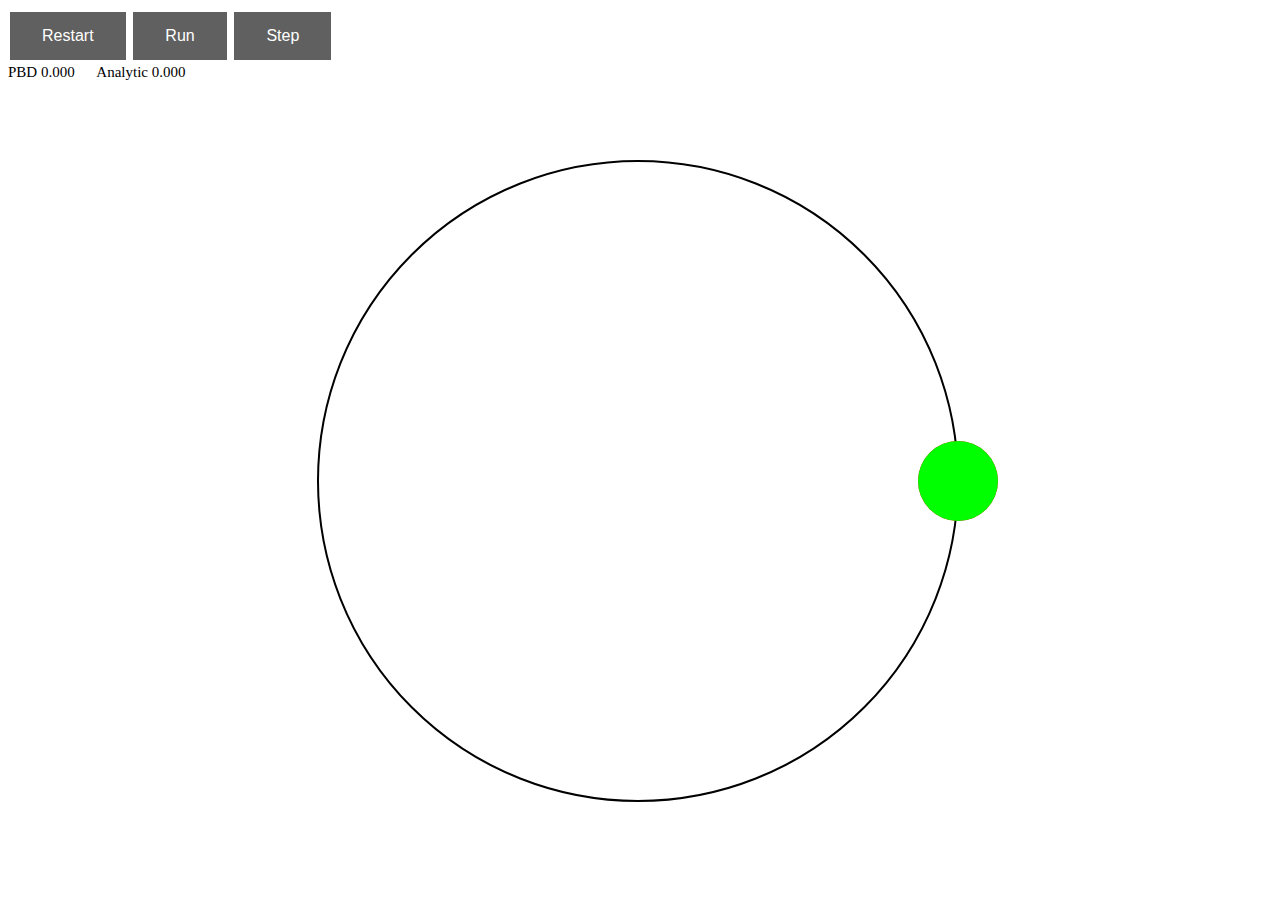
<file: docs/05-bead.html>
<!--
Copyright 2021 Matthias Müller - Ten Minute Physics

Permission is hereby granted, free of charge, to any person obtaining a copy of this software and associated documentation files (the "Software"), to deal in the Software without restriction, including without limitation the rights to use, copy, modify, merge, publish, distribute, sublicense, and/or sell copies of the Software, and to permit persons to whom the Software is furnished to do so, subject to the following conditions:

The above copyright notice and this permission notice shall be included in all copies or substantial portions of the Software.

THE SOFTWARE IS PROVIDED "AS IS", WITHOUT WARRANTY OF ANY KIND, EXPRESS OR IMPLIED, INCLUDING BUT NOT LIMITED TO THE WARRANTIES OF MERCHANTABILITY, FITNESS FOR A PARTICULAR PURPOSE AND NONINFRINGEMENT. IN NO EVENT SHALL THE AUTHORS OR COPYRIGHT HOLDERS BE LIABLE FOR ANY CLAIM, DAMAGES OR OTHER LIABILITY, WHETHER IN AN ACTION OF CONTRACT, TORT OR OTHERWISE, ARISING FROM, OUT OF OR IN CONNECTION WITH THE SOFTWARE OR THE USE OR OTHER DEALINGS IN THE SOFTWARE.
-->

<!DOCTYPE html>
<html>
<meta name="viewport" content="width=device-width, initial-scale=1.0">

<head>
	<title>Constrained Dynamics</title>
	<style>
		body {
			font-family: verdana; 
			font-size: 15px;
		}			
		.button {
		background-color: #606060;
		border: none;
		color: white;
		padding: 15px 32px;
		font-size: 16px;
		margin: 4px 2px;
		cursor: pointer;
	}
	</style>
</head>

<body>

	<button class="button" onclick="setupScene()">Restart</button>
	<button class="button" onclick="run()">Run</button>
	<button class="button" onclick="step()">Step</button>
	<br>
	PBD <span id = "force">0</span>  &emsp; Analytic <span id ="aforce">0</span>
	<br>

	<canvas id="myCanvas"></canvas>
		

<script>

	// drawing -------------------------------------------------------

	var canvas = document.getElementById("myCanvas");
	var c = canvas.getContext("2d");

	canvas.width = window.innerWidth - 20;
	canvas.height = window.innerHeight - 100;

	var simMinWidth = 2.0;
	var cScale = Math.min(canvas.width, canvas.height) / simMinWidth;
	var simWidth = canvas.width / cScale;
	var simHeight = canvas.height / cScale;

	function cX(pos) {
		return pos.x * cScale;
	}

	function cY(pos) {
		return canvas.height - pos.y * cScale;
	}

	// vector math -------------------------------------------------------

	class Vector2 {
		constructor(x = 0.0, y = 0.0) {
			this.x = x; 
			this.y = y;
		}

		set(v) {
			this.x = v.x; this.y = v.y;
		}

		clone() {
			return new Vector2(this.x, this.y);
		}

		add(v, s = 1.0) {
			this.x += v.x * s;
			this.y += v.y * s;
			return this;
		}

		addVectors(a, b) {
			this.x = a.x + b.x;
			this.y = a.y + b.y;
			return this;
		}

		subtract(v, s = 1.0) {
			this.x -= v.x * s;
			this.y -= v.y * s;
			return this;
		}

		subtractVectors(a, b) {
			this.x = a.x - b.x;
			this.y = a.y - b.y;
			return this;			
		}

		length() {
			return Math.sqrt(this.x * this.x + this.y * this.y);
		}

		scale(s) {
			this.x *= s;
			this.y *= s;
			return this;
		}

		dot(v) {
			return this.x * v.x + this.y * v.y;
		}

		perp() {
			return new Vector2(-this.y, this.x);
		}
	}

	// scene -------------------------------------------------------

    var physicsScene = 
	{
		gravity : new Vector2(0.0, -10.0),
		dt : 1.0 / 60.0,
		numSteps : 1000,
		paused : false,        
		wireCenter : new Vector2(),
		wireRadius : 0.0,
		bead : null,
        analyticBead : null
	};

   // -------------------------------------------------------
 
	class Bead {
		constructor(radius, mass, pos) {
			this.radius = radius;
			this.mass = mass;
			this.pos = pos.clone();
			this.prevPos = pos.clone();
			this.vel = new Vector2();
		}
		startStep(dt, gravity) {
			this.vel.add(gravity, dt);
			this.prevPos.set(this.pos);
			this.pos.add(this.vel, dt);
		}
		keepOnWire(center, radius) {
			var dir = new Vector2();
			dir.subtractVectors(this.pos, center);
			var len = dir.length();
			if (len == 0.0)
				return;
			dir.scale(1.0 / len);
			var lambda = physicsScene.wireRadius - len;
			this.pos.add(dir, lambda);
			return lambda;
		}
		endStep(dt) {
			this.vel.subtractVectors(this.pos, this.prevPos);
			this.vel.scale(1.0 / dt);
		}
	}

// -------------------------------------------------------

class AnalyticBead {
		constructor(radius, beadRadius, mass, angle) {
			this.radius = radius;
			this.beadRadius = beadRadius;
			this.mass = mass;
			this.angle = angle;
			this.omega = 0.0;
		}
		simulate(dt, gravity) {
			var acc = -gravity / this.radius * Math.sin(this.angle);
			this.omega += acc * dt;
			this.angle += this.omega * dt;

			var centrifugalForce = this.omega * this.omega * this.radius;
			var force = centrifugalForce + Math.cos(this.angle) * Math.abs(gravity);
			return force;
		}
		getPos() {
			return new Vector2(
				Math.sin(this.angle) * this.radius,
				-Math.cos(this.angle) * this.radius); 
		}
	}    

	// -----------------------------------------------------

	function setupScene() 
	{
		physicsScene.paused = true;

		physicsScene.wireCenter.x = simWidth / 2.0;
		physicsScene.wireCenter.y = simHeight / 2.0;
		physicsScene.wireRadius = simMinWidth * 0.4;

		var pos = new Vector2(
			physicsScene.wireCenter.x + physicsScene.wireRadius, 
			physicsScene.wireCenter.y);

        physicsScene.bead = new Bead(0.1, 1.0, pos);

		physicsScene.analyticBead = new AnalyticBead(
			physicsScene.wireRadius, 0.1, 1.0, 0.5 * Math.PI);

        document.getElementById("force").innerHTML = 0.0.toFixed(3);		
        document.getElementById("aforce").innerHTML = 0.0.toFixed(3);		

	}

	// draw -------------------------------------------------------

	function drawCircle(pos, radius, filled)
	{
		c.beginPath();			
		c.arc(
			cX(pos), cY(pos), cScale * radius, 0.0, 2.0 * Math.PI); 
		c.closePath();
		if (filled)
			c.fill();
		else 
			c.stroke();
	}

	function draw() 
	{
		c.clearRect(0, 0, canvas.width, canvas.height);

		c.fillStyle = "#FF0000";
		c.lineWidth = 2.0;
		drawCircle(physicsScene.wireCenter, physicsScene.wireRadius, false);

		c.fillStyle = "#FF0000";

		var bead = physicsScene.bead;
		drawCircle(bead.pos, bead.radius, true);

        c.fillStyle = "#00FF00";

        var analyticBead = physicsScene.analyticBead;
        var pos = analyticBead.getPos();
        pos.add(physicsScene.wireCenter);
        drawCircle(pos, analyticBead.beadRadius, true)        
	}

	// ------------------------------------------------

	function simulate() 
	{
		if (physicsScene.paused)
			return;

		var sdt = physicsScene.dt / physicsScene.numSteps;
        var force, analyticForce;

		for (var step = 0; step < physicsScene.numSteps; step++) {

            physicsScene.bead.startStep(sdt, physicsScene.gravity);

			var lambda = physicsScene.bead.keepOnWire(
					physicsScene.wireCenter, physicsScene.wireRadius);
            
            force = Math.abs(lambda / sdt / sdt);                    

			physicsScene.bead.endStep(sdt);

            analyticForce = physicsScene.analyticBead.simulate(sdt, -physicsScene.gravity.y);
		}

		document.getElementById("force").innerHTML = force.toFixed(3);		
		document.getElementById("aforce").innerHTML = analyticForce.toFixed(3);	        
	}

	// --------------------------------------------------------

	function run() {
		physicsScene.paused = false;
	}

	function step() {
		physicsScene.paused = false;
		simulate();
		physicsScene.paused = true;
	}

	function update() {
		simulate();
		draw();
		requestAnimationFrame(update);
	}
	
	setupScene();
	update();
	
</script> 
</body>
</html>
</file>
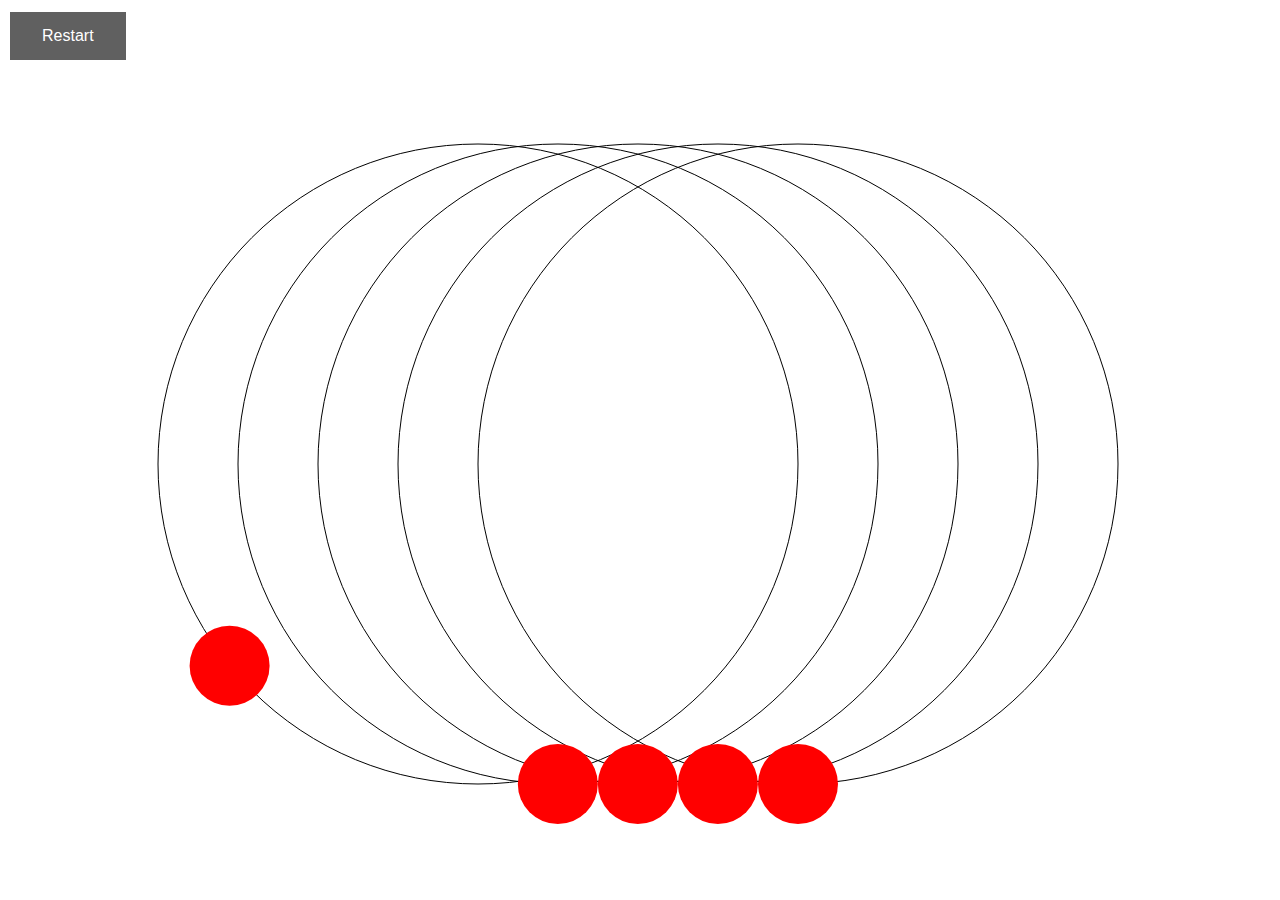
<file: docs/05-cradle.html>
<!--
Copyright 2021 Matthias Müller - Ten Minute Physics

Permission is hereby granted, free of charge, to any person obtaining a copy of this software and associated documentation files (the "Software"), to deal in the Software without restriction, including without limitation the rights to use, copy, modify, merge, publish, distribute, sublicense, and/or sell copies of the Software, and to permit persons to whom the Software is furnished to do so, subject to the following conditions:

The above copyright notice and this permission notice shall be included in all copies or substantial portions of the Software.

THE SOFTWARE IS PROVIDED "AS IS", WITHOUT WARRANTY OF ANY KIND, EXPRESS OR IMPLIED, INCLUDING BUT NOT LIMITED TO THE WARRANTIES OF MERCHANTABILITY, FITNESS FOR A PARTICULAR PURPOSE AND NONINFRINGEMENT. IN NO EVENT SHALL THE AUTHORS OR COPYRIGHT HOLDERS BE LIABLE FOR ANY CLAIM, DAMAGES OR OTHER LIABILITY, WHETHER IN AN ACTION OF CONTRACT, TORT OR OTHERWISE, ARISING FROM, OUT OF OR IN CONNECTION WITH THE SOFTWARE OR THE USE OR OTHER DEALINGS IN THE SOFTWARE.
-->

<!DOCTYPE html>
<html>
<meta name="viewport" content="width=device-width, initial-scale=1.0">

<head>
	<title>Constrained Dynamics</title>
	<style>
		body {
			font-family: verdana; 
			font-size: 15px;
		}			
		.button {
		background-color: #606060;
		border: none;
		color: white;
		padding: 15px 32px;
		font-size: 16px;
		margin: 4px 2px;
		cursor: pointer;
	}
	</style>
</head>

<body>


	<button class="button" onclick="setupScene()">Restart</button>
	<br>
	<canvas id="myCanvas"></canvas>
		

<script>

	// drawing -------------------------------------------------------

	var canvas = document.getElementById("myCanvas");
	var c = canvas.getContext("2d");

	canvas.width = window.innerWidth - 20;
	canvas.height = window.innerHeight - 100;

	var simMinWidth = 2.0;
	var cScale = Math.min(canvas.width, canvas.height) / simMinWidth;
	var simWidth = canvas.width / cScale;
	var simHeight = canvas.height / cScale;

	function cX(pos) {
		return pos.x * cScale;
	}

	function cY(pos) {
		return canvas.height - pos.y * cScale;
	}

	// vector math -------------------------------------------------------

	class Vector2 {
		constructor(x = 0.0, y = 0.0) {
			this.x = x; 
			this.y = y;
		}

		set(v) {
			this.x = v.x; this.y = v.y;
		}

		clone() {
			return new Vector2(this.x, this.y);
		}

		add(v, s = 1.0) {
			this.x += v.x * s;
			this.y += v.y * s;
			return this;
		}

		addVectors(a, b) {
			this.x = a.x + b.x;
			this.y = a.y + b.y;
			return this;
		}

		subtract(v, s = 1.0) {
			this.x -= v.x * s;
			this.y -= v.y * s;
			return this;
		}

		subtractVectors(a, b) {
			this.x = a.x - b.x;
			this.y = a.y - b.y;
			return this;			
		}

		length() {
			return Math.sqrt(this.x * this.x + this.y * this.y);
		}

		scale(s) {
			this.x *= s;
			this.y *= s;
			return this;
		}

		dot(v) {
			return this.x * v.x + this.y * v.y;
		}

		perp() {
			return new Vector2(-this.y, this.x);
		}
	}

	// scene -------------------------------------------------------

	class Bead {
		constructor(radius, mass, pos) {
			this.radius = radius;
			this.mass = mass;
			this.pos = pos.clone();
			this.prevPos = pos.clone();
			this.vel = new Vector2();
		}
		startStep(dt, gravity) {
			this.vel.add(gravity, dt);
			this.prevPos.set(this.pos);
			this.pos.add(this.vel, dt);
		}
		keepOnWire(center, radius) {
			var dir = new Vector2();
			dir.subtractVectors(this.pos, center);
			var len = dir.length();
			if (len == 0.0)
				return;
			dir.scale(1.0 / len);
			var lambda = physicsScene.wireRadius - len;
			this.pos.add(dir, lambda);
			return lambda;
		}
		endStep(dt) {
			this.vel.subtractVectors(this.pos, this.prevPos);
			this.vel.scale(1.0 / dt);
		}

	}

	var physicsScene = 
	{
		gravity : new Vector2(0.0, -10.0),
		dt : 1.0 / 60.0,
		numSteps : 100,
		wireCenters : [],
		wireRadius : 0.0,
		beads : [],
	};

	// -----------------------------------------------------

	function setupScene() 
	{
		var numBeads = 5;

		physicsScene.beads = [];
		physicsScene.wireCenters = [];
		physicsScene.wireRadius = simMinWidth * 0.4;

		var mass = 1.0;

		var r = 0.1;
		var angle = - Math.PI / 2.0;;
		for (i = 0; i < numBeads; i++) {
			var c = new Vector2(simWidth / 2.0 + (2 * i - numBeads + 1) * r, simHeight / 2.0);
			physicsScene.wireCenters.push(c);
			var mass = Math.PI * r * r;			
			if (i >= (numBeads - 1)) {
				angle = 0;
			}
			var pos = new Vector2(
				c.x + physicsScene.wireRadius * Math.cos(angle), 
				c.y + physicsScene.wireRadius * Math.sin(angle));

			physicsScene.beads.push(new Bead(r, mass, pos));
			//angle += Math.PI / numBeads;
			//r = 0.05 + Math.random() * 0.1;
		}
	}

	// draw -------------------------------------------------------

	function drawCircle(pos, radius, filled)
	{
		c.beginPath();			
		c.arc(
			cX(pos), cY(pos), cScale * radius, 0.0, 2.0 * Math.PI); 
		c.closePath();
		if (filled)
			c.fill();
		else 
			c.stroke();
	}

	function draw() 
	{
		c.clearRect(0, 0, canvas.width, canvas.height);

		c.fillStyle = "#FF0000";
		c.lineWidth = 1.0;
		for (var i = 0; i < physicsScene.wireCenters.length; i++) {
			drawCircle(physicsScene.wireCenters[i], physicsScene.wireRadius, false);
		}

		c.fillStyle = "#FF0000";

		for (var i = 0; i < physicsScene.beads.length; i++) {
			var bead = physicsScene.beads[i];
			drawCircle(bead.pos, bead.radius, true);
		}
	}

	// --- collision handling -------------------------------------------------------

	function handleBeadBeadCollision(bead1, bead2) 
	{
		var restitution = 1.0;
		var dir = new Vector2();
		dir.subtractVectors(bead2.pos, bead1.pos);
		var d = dir.length();
		if (d == 0.0 || d > bead1.radius + bead2.radius)
			return;

		dir.scale(1.0 / d);

		var corr = (bead1.radius + bead2.radius - d) / 2.0;
		bead1.pos.add(dir, -corr);
		bead2.pos.add(dir, corr);

		var v1 = bead1.vel.dot(dir);
		var v2 = bead2.vel.dot(dir);

		var m1 = bead1.mass;
		var m2 = bead2.mass;

		var newV1 = (m1 * v1 + m2 * v2 - m2 * (v1 - v2) * restitution) / (m1 + m2);
		var newV2 = (m1 * v1 + m2 * v2 - m1 * (v2 - v1) * restitution) / (m1 + m2);

		bead1.vel.add(dir, newV1 - v1);
		bead2.vel.add(dir, newV2 - v2);
	}

	// ------------------------------------------------

	function simulate() 
	{
		var sdt = physicsScene.dt / physicsScene.numSteps;

		for (var step = 0; step < physicsScene.numSteps; step++) {
			for (var i = 0; i < physicsScene.beads.length; i++)
				physicsScene.beads[i].startStep(sdt, physicsScene.gravity);

			for (var i = 0; i < physicsScene.beads.length; i++) {
				physicsScene.beads[i].keepOnWire(
					physicsScene.wireCenters[i], physicsScene.wireRadius);
			}

			for (var i = 0; i < physicsScene.beads.length; i++)
				physicsScene.beads[i].endStep(sdt);

			for (var i = 0; i < physicsScene.beads.length; i++) {
				for (var j = 0; j < i; j++) {
					handleBeadBeadCollision(
						physicsScene.beads[i], physicsScene.beads[j]);
				}
			}
		}
	}

	// --------------------------------------------------------

	function update() {
		simulate();
		draw();
		requestAnimationFrame(update);
	}
	
	setupScene();
	update();
	
</script> 
</body>
</html>
</file>
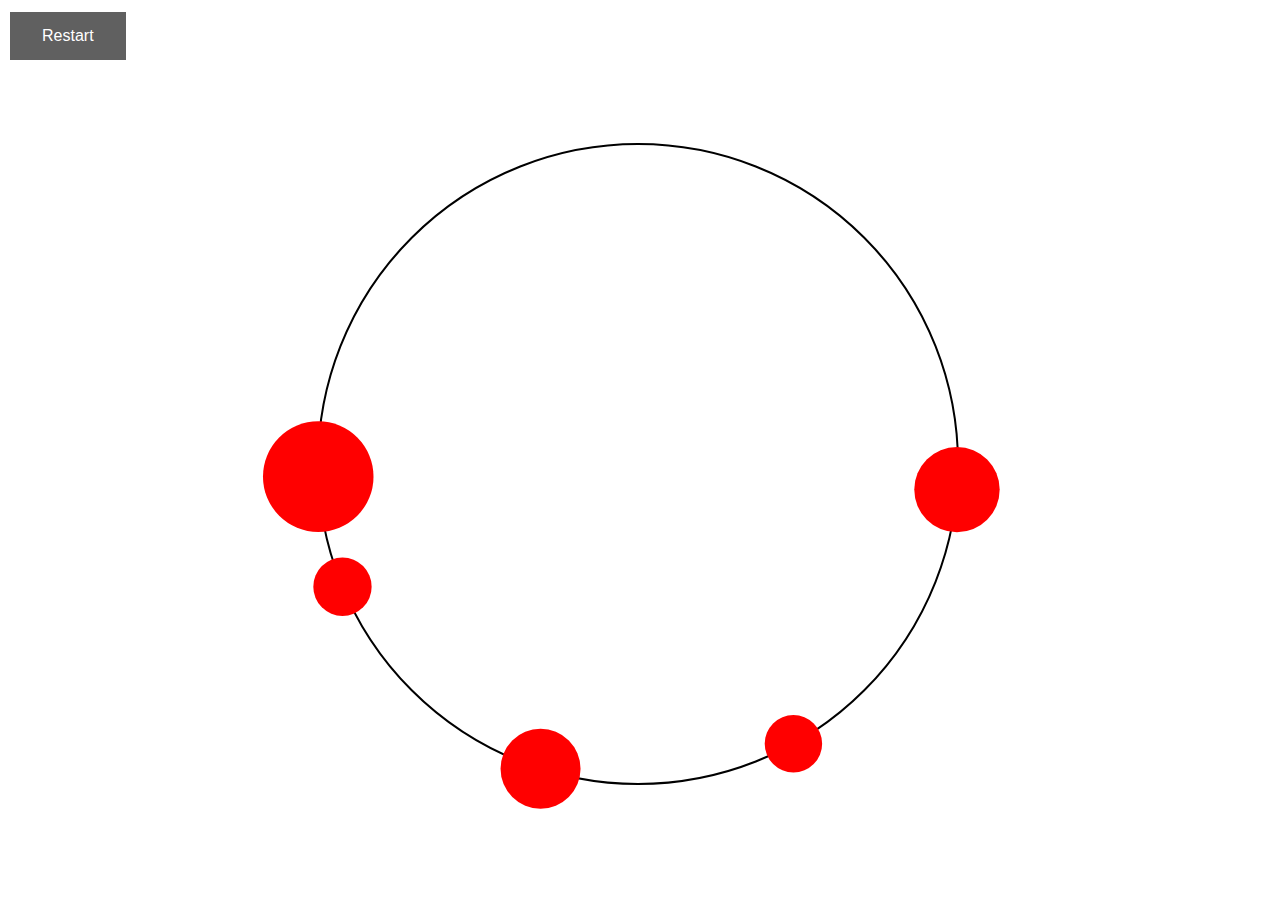
<file: docs/05-manyBeads.html>
<!--
Copyright 2021 Matthias Müller - Ten Minute Physics

Permission is hereby granted, free of charge, to any person obtaining a copy of this software and associated documentation files (the "Software"), to deal in the Software without restriction, including without limitation the rights to use, copy, modify, merge, publish, distribute, sublicense, and/or sell copies of the Software, and to permit persons to whom the Software is furnished to do so, subject to the following conditions:

The above copyright notice and this permission notice shall be included in all copies or substantial portions of the Software.

THE SOFTWARE IS PROVIDED "AS IS", WITHOUT WARRANTY OF ANY KIND, EXPRESS OR IMPLIED, INCLUDING BUT NOT LIMITED TO THE WARRANTIES OF MERCHANTABILITY, FITNESS FOR A PARTICULAR PURPOSE AND NONINFRINGEMENT. IN NO EVENT SHALL THE AUTHORS OR COPYRIGHT HOLDERS BE LIABLE FOR ANY CLAIM, DAMAGES OR OTHER LIABILITY, WHETHER IN AN ACTION OF CONTRACT, TORT OR OTHERWISE, ARISING FROM, OUT OF OR IN CONNECTION WITH THE SOFTWARE OR THE USE OR OTHER DEALINGS IN THE SOFTWARE.
-->

<!DOCTYPE html>
<html>
<meta name="viewport" content="width=device-width, initial-scale=1.0">

<head>
	<title>Constrained Dynamics</title>
	<style>
		body {
			font-family: verdana; 
			font-size: 15px;
		}			
		.button {
		background-color: #606060;
		border: none;
		color: white;
		padding: 15px 32px;
		font-size: 16px;
		margin: 4px 2px;
		cursor: pointer;
	}
	</style>
</head>

<body>


	<button class="button" onclick="setupScene()">Restart</button>
	<br>
	<canvas id="myCanvas"></canvas>
		

<script>

	// drawing -------------------------------------------------------

	var canvas = document.getElementById("myCanvas");
	var c = canvas.getContext("2d");

	canvas.width = window.innerWidth - 20;
	canvas.height = window.innerHeight - 100;

	var simMinWidth = 2.0;
	var cScale = Math.min(canvas.width, canvas.height) / simMinWidth;
	var simWidth = canvas.width / cScale;
	var simHeight = canvas.height / cScale;

	function cX(pos) {
		return pos.x * cScale;
	}

	function cY(pos) {
		return canvas.height - pos.y * cScale;
	}

	// vector math -------------------------------------------------------

	class Vector2 {
		constructor(x = 0.0, y = 0.0) {
			this.x = x; 
			this.y = y;
		}

		set(v) {
			this.x = v.x; this.y = v.y;
		}

		clone() {
			return new Vector2(this.x, this.y);
		}

		add(v, s = 1.0) {
			this.x += v.x * s;
			this.y += v.y * s;
			return this;
		}

		addVectors(a, b) {
			this.x = a.x + b.x;
			this.y = a.y + b.y;
			return this;
		}

		subtract(v, s = 1.0) {
			this.x -= v.x * s;
			this.y -= v.y * s;
			return this;
		}

		subtractVectors(a, b) {
			this.x = a.x - b.x;
			this.y = a.y - b.y;
			return this;			
		}

		length() {
			return Math.sqrt(this.x * this.x + this.y * this.y);
		}

		scale(s) {
			this.x *= s;
			this.y *= s;
			return this;
		}

		dot(v) {
			return this.x * v.x + this.y * v.y;
		}

		perp() {
			return new Vector2(-this.y, this.x);
		}
	}

	// scene -------------------------------------------------------

	class Bead {
		constructor(radius, mass, pos) {
			this.radius = radius;
			this.mass = mass;
			this.pos = pos.clone();
			this.prevPos = pos.clone();
			this.vel = new Vector2();
		}
		startStep(dt, gravity) {
			this.vel.add(gravity, dt);
			this.prevPos.set(this.pos);
			this.pos.add(this.vel, dt);
		}
		keepOnWire(center, radius) {
			var dir = new Vector2();
			dir.subtractVectors(this.pos, center);
			var len = dir.length();
			if (len == 0.0)
				return;
			dir.scale(1.0 / len);
			var lambda = physicsScene.wireRadius - len;
			this.pos.add(dir, lambda);
			return lambda;
		}
		endStep(dt) {
			this.vel.subtractVectors(this.pos, this.prevPos);
			this.vel.scale(1.0 / dt);
		}

	}

	var physicsScene = 
	{
		gravity : new Vector2(0.0, -10.0),
		dt : 1.0 / 60.0,
		numSteps : 100,
		wireCenter : new Vector2(),
		wireRadius : 0.0,
		beads : [],
	};

	// -----------------------------------------------------

	function setupScene() 
	{
		physicsScene.beads = [];

		physicsScene.wireCenter.x = simWidth / 2.0;
		physicsScene.wireCenter.y = simHeight / 2.0;
		physicsScene.wireRadius = simMinWidth * 0.4;

		var numBeads = 5;
		var mass = 1.0;

		var r = 0.1;
		var angle = 0.0;
		for (i = 0; i < numBeads; i++) {
			var mass = Math.PI * r * r;			
			var pos = new Vector2(
				physicsScene.wireCenter.x + physicsScene.wireRadius * Math.cos(angle), 
				physicsScene.wireCenter.y + physicsScene.wireRadius * Math.sin(angle));

			physicsScene.beads.push(new Bead(r, mass, pos));
			angle += Math.PI / numBeads;
			r = 0.05 + Math.random() * 0.1;
		}
	}

	// draw -------------------------------------------------------

	function drawCircle(pos, radius, filled)
	{
		c.beginPath();			
		c.arc(
			cX(pos), cY(pos), cScale * radius, 0.0, 2.0 * Math.PI); 
		c.closePath();
		if (filled)
			c.fill();
		else 
			c.stroke();
	}

	function draw() 
	{
		c.clearRect(0, 0, canvas.width, canvas.height);

		c.fillStyle = "#FF0000";
		c.lineWidth = 2.0;
		drawCircle(physicsScene.wireCenter, physicsScene.wireRadius, false);

		c.fillStyle = "#FF0000";

		for (var i = 0; i < physicsScene.beads.length; i++) {
			var bead = physicsScene.beads[i];
			drawCircle(bead.pos, bead.radius, true);
		}
	}

	// --- collision handling -------------------------------------------------------

	function handleBeadBeadCollision(bead1, bead2) 
	{
		var restitution = 1.0;
		var dir = new Vector2();
		dir.subtractVectors(bead2.pos, bead1.pos);
		var d = dir.length();
		if (d == 0.0 || d > bead1.radius + bead2.radius)
			return;

		dir.scale(1.0 / d);

		var corr = (bead1.radius + bead2.radius - d) / 2.0;
		bead1.pos.add(dir, -corr);
		bead2.pos.add(dir, corr);

		var v1 = bead1.vel.dot(dir);
		var v2 = bead2.vel.dot(dir);

		var m1 = bead1.mass;
		var m2 = bead2.mass;

		var newV1 = (m1 * v1 + m2 * v2 - m2 * (v1 - v2) * restitution) / (m1 + m2);
		var newV2 = (m1 * v1 + m2 * v2 - m1 * (v2 - v1) * restitution) / (m1 + m2);

		bead1.vel.add(dir, newV1 - v1);
		bead2.vel.add(dir, newV2 - v2);
	}

	// ------------------------------------------------

	function simulate() 
	{
		var sdt = physicsScene.dt / physicsScene.numSteps;

		for (var step = 0; step < physicsScene.numSteps; step++) {
			for (var i = 0; i < physicsScene.beads.length; i++)
				physicsScene.beads[i].startStep(sdt, physicsScene.gravity);

			for (var i = 0; i < physicsScene.beads.length; i++) {
				physicsScene.beads[i].keepOnWire(
					physicsScene.wireCenter, physicsScene.wireRadius);
			}

			for (var i = 0; i < physicsScene.beads.length; i++)
				physicsScene.beads[i].endStep(sdt);

			for (var i = 0; i < physicsScene.beads.length; i++) {
				for (var j = 0; j < i; j++) {
					handleBeadBeadCollision(
						physicsScene.beads[i], physicsScene.beads[j]);
				}
			}
		}
	}

	// --------------------------------------------------------

	function update() {
		simulate();
		draw();
		requestAnimationFrame(update);
	}
	
	setupScene();
	update();
	
</script> 
</body>
</html>
</file>
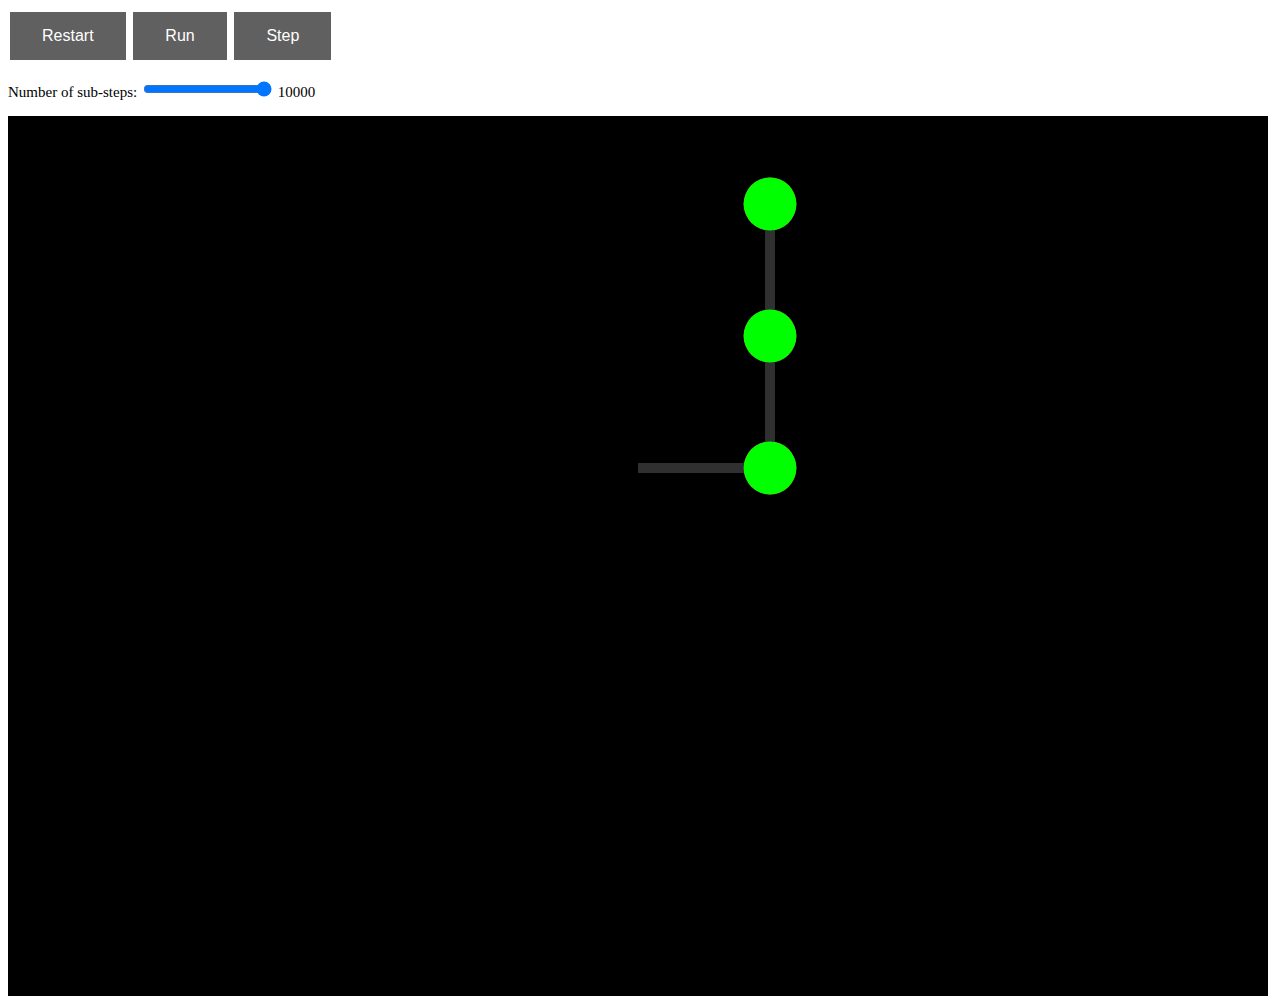
<file: docs/06-pendulum.html>
<!--
Copyright 2021 Matthias Müller - Ten Minute Physics

Permission is hereby granted, free of charge, to any person obtaining a copy of this software and associated documentation files (the "Software"), to deal in the Software without restriction, including without limitation the rights to use, copy, modify, merge, publish, distribute, sublicense, and/or sell copies of the Software, and to permit persons to whom the Software is furnished to do so, subject to the following conditions:

The above copyright notice and this permission notice shall be included in all copies or substantial portions of the Software.

THE SOFTWARE IS PROVIDED "AS IS", WITHOUT WARRANTY OF ANY KIND, EXPRESS OR IMPLIED, INCLUDING BUT NOT LIMITED TO THE WARRANTIES OF MERCHANTABILITY, FITNESS FOR A PARTICULAR PURPOSE AND NONINFRINGEMENT. IN NO EVENT SHALL THE AUTHORS OR COPYRIGHT HOLDERS BE LIABLE FOR ANY CLAIM, DAMAGES OR OTHER LIABILITY, WHETHER IN AN ACTION OF CONTRACT, TORT OR OTHERWISE, ARISING FROM, OUT OF OR IN CONNECTION WITH THE SOFTWARE OR THE USE OR OTHER DEALINGS IN THE SOFTWARE.
-->

<!DOCTYPE html>
<html>
<meta name="viewport" content="width=device-width, initial-scale=1.0">
<title>Pendulum</title>
<style>
    body {
        font-family: verdana; 
        font-size: 15px;
    }			
    .button {
    background-color: #606060;
    border: none;
    color: white;
    padding: 15px 32px;
    font-size: 16px;
    margin: 4px 2px;
    cursor: pointer;
}
</style>

<body>
	<button class="button" onclick="setupScene()">Restart</button>
	<button class="button" onclick="run()">Run</button>
	<button class="button" onclick="step()">Step</button>
    <p>Number of sub-steps: <input type = "range" min = "0" max = "5" value = "5" id = "stepsSlider" class = "slider"> <span id = "steps">10000</span></p>

	<canvas id = "myCanvas"></canvas>
<script>
   	var canvas = document.getElementById("myCanvas");
	var c = canvas.getContext("2d");
	canvas.width = window.innerWidth - 20;
	canvas.height = window.innerHeight - 20;

	var simMinWidth = 1.0;
	var cScale = Math.min(canvas.width, canvas.height) / simMinWidth;

	function cX(pos) { return canvas.width / 2 + pos.x * cScale; }
	function cY(pos) { return 0.4 * canvas.height - pos.y * cScale; }

    class Pendulum {
        constructor(usePBD, color, masses, lengths, angles) {
            this.usePBD = usePBD;
            this.color = color;
            this.masses = [0.0];
            this.lengths = [0.0];
            this.pos = [{x:0.0, y:0.0}];
            this.prevPos = [{x:0.0, y:0.0}];
            this.vel = [{x:0.0, y:0.0}];
            this.theta = [0.0];
            this.omega = [0.0];

            this.trail = new Int32Array(1000);
            this.trailFirst = 0;
            this.trailLast = 0;

            var x = 0.0, y = 0.0;
            for (var i = 0; i < masses.length; i++) {
                this.masses.push(masses[i]);
                this.lengths.push(lengths[i]);
                this.theta.push(angles[i]);
                this.omega.push(0.0);
                x += lengths[i] * Math.sin(angles[i]);
                y += lengths[i] * -Math.cos(angles[i]); 
                this.pos.push({ x:x, y:y});
                this.prevPos.push({ x:x, y:y});
                this.vel.push({x:0, y:0});
            }
        }
        simulate(dt, gravity) {
            if (this.usePBD)
                this.simulatePBD(dt, gravity);
            else
                this.simulateAnalytic(dt, gravity);
        }
        simulatePBD(dt, gravity) 
        {
            var p = this;
            for (var i = 1; i < p.masses.length; i++) {
                p.vel[i].y += dt * scene.gravity;
                p.prevPos[i].x = p.pos[i].x;
                p.prevPos[i].y = p.pos[i].y;
                p.pos[i].x += p.vel[i].x * dt;
                p.pos[i].y += p.vel[i].y * dt;
            }
            for (var i = 1; i < p.masses.length; i++) {
                var dx = p.pos[i].x - p.pos[i-1].x;
                var dy = p.pos[i].y - p.pos[i-1].y;
                var d = Math.sqrt(dx * dx + dy * dy);
                var w0 = p.masses[i - 1] > 0.0 ? 1.0 / p.masses[i - 1] : 0.0;
                var w1 = p.masses[i] > 0.0 ? 1.0 / p.masses[i] : 0.0;
                var corr = (p.lengths[i] - d) / d / (w0 + w1);
                p.pos[i - 1].x -= w0 * corr * dx; 
                p.pos[i - 1].y -= w0 * corr * dy; 
                p.pos[i].x += w1 * corr * dx; 
                p.pos[i].y += w1 * corr * dy; 
            }
            for (var i = 1; i < p.masses.length; i++) {
                p.vel[i].x = (p.pos[i].x - p.prevPos[i].x) / dt;
                p.vel[i].y = (p.pos[i].y - p.prevPos[i].y) / dt;
            }
        }
        simulateAnalytic(dt, gravity) 
        {
			var g = -gravity;
			var m1 = this.masses[1];
			var m2 = this.masses[2];
			var m3 = this.masses[3];
			var l1 = this.lengths[1];
			var l2 = this.lengths[2];
			var l3 = this.lengths[3];
			var t1 = this.theta[1];
			var t2 = this.theta[2];
			var t3 = this.theta[3];
			var w1 = this.omega[1];
			var w2 = this.omega[2];
			var w3 = this.omega[3];

			var b1 = 
				g*l1*m1*Math.sin(t1) + g*l1*m2*Math.sin(t1)+g*l1*m3*Math.sin(t1) + m2*l1*l2*Math.sin(t1-t2)*w1*w2 + 
				m3*l1*l3*Math.sin(t1-t3)*w1*w3       +   m3*l1*l2*Math.sin(t1-t2)*w1*w2  +  
				m2*l1*l2*Math.sin(t2-t1)*(w1-w2)*w2  +   
				m3*l1*l2*Math.sin(t2-t1)*(w1-w2)*w2  +  
				m3*l1*l3*Math.sin(t3-t1)*(w1-w3)*w3;

			var a11 = l1*l1*(m1+m2+m3);
			var a12 = m2*l1*l2*Math.cos(t1-t2) + m3*l1*l2*Math.cos(t1-t2);
			var a13 = m3*l1*l3*Math.cos(t1-t3);

			var b2 = 
				g*l2*m2*Math.sin(t2) + g*l2*m3*Math.sin(t2) + w1*w2*l1*l2*Math.sin(t2-t1)*(m2 + m3) +
				m3*l2*l3*Math.sin(t2-t3)*w2*w3               +    
				(m2 + m3)*l1*l2*Math.sin(t2-t1)*(w1-w2)*w1   +  
				m3*l2*l3*Math.sin(t3-t2)*(w2-w3)*w3; 

			var a21 = (m2 + m3)*l1*l2*Math.cos(t2-t1);
			var a22 = l2*l2*(m2+m3);
			var a23 = m3*l2*l3*Math.cos(t2-t3);

			var b3 = 
				m3*g*l3*Math.sin(t3) - m3*l2*l3*Math.sin(t2-t3)*w2*w3 - m3*l1*l3*Math.sin(t1-t3)*w1*w3 + 
				m3*l1*l3*Math.sin(t3-t1)*(w1-w3)*w1    + 
				m3*l2*l3*Math.sin(t3-t2)*(w2-w3)*w2;

			var a31 = m3*l1*l3*Math.cos(t1-t3);
			var a32 = m3*l2*l3*Math.cos(t2-t3);
			var a33 = m3*l3*l3;

			b1 = -b1;
			b2 = -b2;
			b3 = -b3;

			var det = a11 * (a22 * a33 - a23 * a32) + a21 * (a32 * a13 - a33 * a12) + a31 * (a12 * a23 - a13 * a22);
			if (det == 0.0)
				return;

			var a1 = b1 * (a22 * a33 - a23 * a32) + b2 * (a32 * a13 - a33 * a12) + b3 * (a12 * a23 - a13 * a22);
			var a2 = b1 * (a23 * a31 - a21 * a33) + b2 * (a33 * a11 - a31 * a13) + b3 * (a13 * a21 - a11 * a23);
			var a3 = b1 * (a21 * a32 - a22 * a31) + b2 * (a31 * a12 - a32 * a11) + b3 * (a11 * a22 - a12 * a21);

			a1 /= det;
			a2 /= det;
			a3 /= det;

			this.omega[1] += a1 * dt;
			this.omega[2] += a2 * dt;
			this.omega[3] += a3 * dt;
			this.theta[1] += this.omega[1] * dt;
			this.theta[2] += this.omega[2] * dt;	
			this.theta[3] += this.omega[3] * dt;	

            var x = 0.0, y = 0.0;
            for (var i = 1; i < this.masses.length; i++) {
                x += this.lengths[i] * Math.sin(this.theta[i]);
                y += this.lengths[i] * -Math.cos(this.theta[i]); 
                this.pos[i].x = x;
                this.pos[i].y = y;
            }
        }
        updateTrail() {
            this.trail[this.trailLast] = cX(this.pos[this.pos.length-1]);
            this.trail[this.trailLast + 1] = cY(this.pos[this.pos.length-1]);
            this.trailLast = (this.trailLast + 2) % this.trail.length;
            if (this.trailLast == this.trailFirst)
                this.trailFirst = (this.trailFirst + 2) % this.trail.length;
        }
        draw() {
            c.strokeStyle = this.color;
            c.lineWidth = 2.0;
            if (this.trailLast != this.trailFirst) {
                var i = this.trailFirst;
                c.beginPath();
                c.moveTo(this.trail[i], this.trail[i + 1]);
                i = (i + 2) % this.trail.length;
                while (i != this.trailLast) {
                    c.lineTo(this.trail[i], this.trail[i + 1]);
                    i = (i + 2) % this.trail.length;
                }
                c.stroke();
            }

            var p = this;
            c.strokeStyle = "#303030";
            c.lineWidth = 10;
            c.beginPath();
            c.moveTo(cX(p.pos[0]), cY(p.pos[0]));
            for (var i = 1; i < p.masses.length; i++) 
                c.lineTo(cX(p.pos[i]), cY(p.pos[i]));
            c.stroke();
            c.lineWidth = 1;            

            c.fillStyle = this.color;
            for (var i = 1; i < p.masses.length; i++) {
                var r = 0.03 * Math.sqrt(p.masses[i]);
                c.beginPath();			
                c.arc(
                    cX(p.pos[i]), cY(p.pos[i]), cScale * r, 0.0, 2.0 * Math.PI); 
                c.closePath();
                c.fill();
            }
        }
    }

    var scene = {
        gravity : -10.0,
        dt : 0.01,
        numSubSteps : 10000,
        paused : true,
        pendulumPBD : null,
        pendulumAnalytic : null
    };

    var sceneNr = 0;

    function setupScene() {
        var angles = [0.5 * Math.PI, Math.PI, Math.PI, Math.PI, Math.PI];
        var lengths = [];
        var masses = [];

        switch(sceneNr % 6) {
            case 0 : {
                lengths = [0.15, 0.15, 0.15];
                masses = [1.0, 1.0, 1.0];
                break;
            }
            case 1 : {
                lengths = [0.06, 0.15, 0.2];
                masses = [1.0, 0.5, 0.1];
                break;
            }
            case 2 : {
                lengths = [0.15, 0.15, 0.15];
                masses = [1.0, 0.01, 1.0];
                break;
            }
            case 3 : {
                lengths = [0.15, 0.15, 0.15];
                masses = [0.01, 1.0, 0.01];
                break;
            }
            case 4 : {
                lengths = [0.2, 0.133, 0.04];
                masses = [0.3, 0.3, 0.3];
                break;
            }
            case 5 : {
                lengths = [0.1, 0.12, 0.1, 0.15, 0.05];
                masses = [0.2, 0.6, 0.4, 0.3, 0.2];
                break;
            }
        }

        scene.pendulumAnalytic = null;

        scene.pendulumPBD = new Pendulum(true, "#FF3030", masses, lengths, angles);
        if (masses.length <= 3)
            scene.pendulumAnalytic = new Pendulum(false, "#00FF00", masses, lengths, angles);
        scene.paused = true;

        sceneNr++;
    }

    function draw() {
        c.fillStyle = "#000000";
        c.fillRect(0, 0, canvas.width, canvas.height);
        if (scene.pendulumPBD)
            scene.pendulumPBD.draw();
        if (scene.numSubSteps >= 100) {
            if (scene.pendulumAnalytic)
                scene.pendulumAnalytic.draw();
        }
    }

    function simulate() {
        if (scene.paused)
            return;
        var sdt = scene.dt / scene.numSubSteps;
        var trailGap = scene.numSubSteps / 10;

        for (var step = 0; step < scene.numSubSteps; step++) {
            if (scene.pendulumPBD) {
                scene.pendulumPBD.simulate(sdt, scene.gravity);
                if (step % trailGap == 0)
                    scene.pendulumPBD.updateTrail();
            }
            if (scene.pendulumAnalytic) {
                scene.pendulumAnalytic.simulate(sdt, scene.gravity);
                if (step % trailGap == 0)
                    scene.pendulumAnalytic.updateTrail();
            }
        }
    }
    
	document.getElementById("stepsSlider").oninput = function() {
		var steps = [1, 5, 10, 100, 1000, 10000];
		scene.numSubSteps = steps[Number(this.value)];
		document.getElementById("steps").innerHTML = scene.numSubSteps.toString();
	}

    document.addEventListener("keydown", event => {
        if (event.isComposing || event.keyCode === 229) 
            return;
        if (event.key == 's')
            step();
        });    

	function run() {
		scene.paused = false;
	}

	function step() {
		scene.paused = false;
		simulate();
		scene.paused = true;
	}

	function update() {
		simulate();
		draw();
		requestAnimationFrame(update);
	}
    setupScene();
	update();	

</script> 
</body>
</html>
</file>
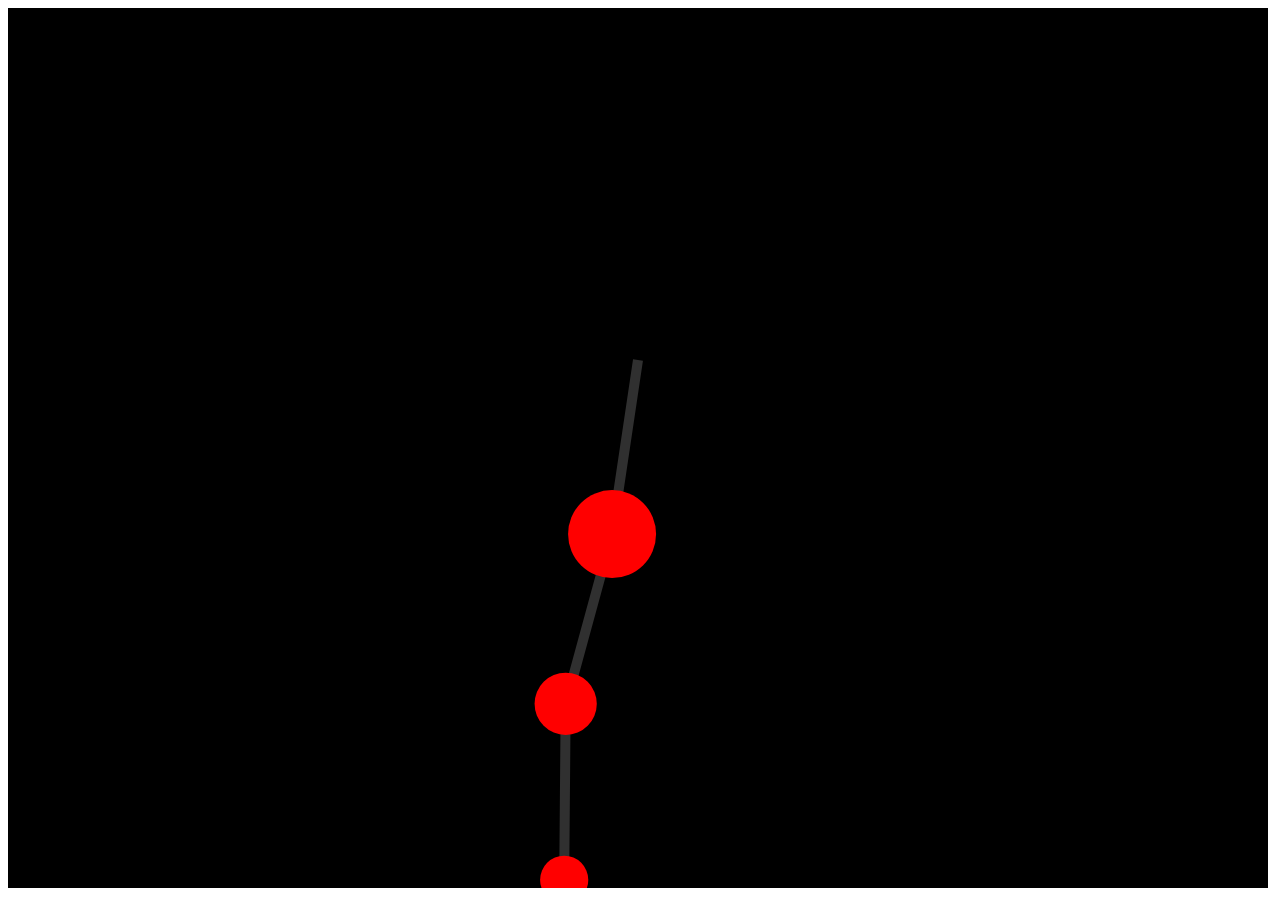
<file: docs/06-pendulumShort.html>
<!--
Copyright 2021 Matthias Müller - Ten Minute Physics

Permission is hereby granted, free of charge, to any person obtaining a copy of this software and associated documentation files (the "Software"), to deal in the Software without restriction, including without limitation the rights to use, copy, modify, merge, publish, distribute, sublicense, and/or sell copies of the Software, and to permit persons to whom the Software is furnished to do so, subject to the following conditions:

The above copyright notice and this permission notice shall be included in all copies or substantial portions of the Software.

THE SOFTWARE IS PROVIDED "AS IS", WITHOUT WARRANTY OF ANY KIND, EXPRESS OR IMPLIED, INCLUDING BUT NOT LIMITED TO THE WARRANTIES OF MERCHANTABILITY, FITNESS FOR A PARTICULAR PURPOSE AND NONINFRINGEMENT. IN NO EVENT SHALL THE AUTHORS OR COPYRIGHT HOLDERS BE LIABLE FOR ANY CLAIM, DAMAGES OR OTHER LIABILITY, WHETHER IN AN ACTION OF CONTRACT, TORT OR OTHERWISE, ARISING FROM, OUT OF OR IN CONNECTION WITH THE SOFTWARE OR THE USE OR OTHER DEALINGS IN THE SOFTWARE.
-->

<!DOCTYPE html>
<html>
<body>
	<canvas id = "myCanvas"></canvas>
<script>
    var lengths = [0.2, 0.2, 0.2];
    var masses = [1.0, 0.5, 0.3];
    var angles = [0.5 * Math.PI, Math.PI, Math.PI];

    var canvas = document.getElementById("myCanvas");
	var c = canvas.getContext("2d");
	canvas.width = window.innerWidth - 20;
	canvas.height = window.innerHeight - 20;
	var simMinWidth = 1.0;
	var cScale = Math.min(canvas.width, canvas.height) / simMinWidth;

	function cX(pos) { return canvas.width / 2 + pos.x * cScale; }
	function cY(pos) { return 0.4 * canvas.height - pos.y * cScale; }

    class Pendulum {
        constructor(masses, lengths, angles) {
            this.masses = [0.0];
            this.lengths = [0.0];
            this.pos = [{x:0.0, y:0.0}];
            this.prevPos = [{x:0.0, y:0.0}];
            this.vel = [{x:0.0, y:0.0}];
            var x = 0.0, y = 0.0;
            for (var i = 0; i < masses.length; i++) {
                this.masses.push(masses[i]);
                this.lengths.push(lengths[i]);
                x += lengths[i] * Math.sin(angles[i]);
                y += lengths[i] * -Math.cos(angles[i]); 
                this.pos.push({ x:x, y:y});
                this.prevPos.push({ x:x, y:y});
                this.vel.push({x:0, y:0});
            }
        }
        simulate(dt, gravity) 
        {
            var p = this;
            for (var i = 1; i < p.masses.length; i++) {
                p.vel[i].y += dt * scene.gravity;
                p.prevPos[i].x = p.pos[i].x;
                p.prevPos[i].y = p.pos[i].y;
                p.pos[i].x += p.vel[i].x * dt;
                p.pos[i].y += p.vel[i].y * dt;
            }
            for (var i = 1; i < p.masses.length; i++) {
                var dx = p.pos[i].x - p.pos[i-1].x;
                var dy = p.pos[i].y - p.pos[i-1].y;
                var d = Math.sqrt(dx * dx + dy * dy);
                var w0 = p.masses[i - 1] > 0.0 ? 1.0 / p.masses[i - 1] : 0.0;
                var w1 = p.masses[i] > 0.0 ? 1.0 / p.masses[i] : 0.0;
                var corr = (p.lengths[i] - d) / d / (w0 + w1);
                p.pos[i - 1].x -= w0 * corr * dx; 
                p.pos[i - 1].y -= w0 * corr * dy; 
                p.pos[i].x += w1 * corr * dx; 
                p.pos[i].y += w1 * corr * dy; 
            }
            for (var i = 1; i < p.masses.length; i++) {
                p.vel[i].x = (p.pos[i].x - p.prevPos[i].x) / dt;
                p.vel[i].y = (p.pos[i].y - p.prevPos[i].y) / dt;
            }
        }
        draw() {
            var p = this;
            c.strokeStyle = "#303030";
            c.lineWidth = 10;
            c.beginPath();
            c.moveTo(cX(p.pos[0]), cY(p.pos[0]));
            for (var i = 1; i < p.masses.length; i++) 
                c.lineTo(cX(p.pos[i]), cY(p.pos[i]));
            c.stroke();
            c.lineWidth = 1;            

            c.fillStyle = "#FF0000";
            for (var i = 1; i < p.masses.length; i++) {
                var r = 0.05 * Math.sqrt(p.masses[i]);
                c.beginPath();			
                c.arc(
                    cX(p.pos[i]), cY(p.pos[i]), cScale * r, 0.0, 2.0 * Math.PI); 
                c.closePath();
                c.fill();
            }
        }
    }

    var scene = {
        gravity : -10.0,
        dt : 0.01,
        numSubSteps : 100,
        pendulum : new Pendulum(masses, lengths, angles)
    };

    function draw() {
        c.fillStyle = "#000000";
        c.fillRect(0, 0, canvas.width, canvas.height);
        scene.pendulum.draw();
    }

    function simulate() {
        var sdt = scene.dt / scene.numSubSteps;
        for (var step = 0; step < scene.numSubSteps; step++) 
            scene.pendulum.simulate(sdt, scene.gravity);
    }

	function update() {
		simulate();
		draw();
		requestAnimationFrame(update);
	}
	
	update();	
</script> 
</body>
</html>
</file>
<file: docs/commonStyle.css>
th, td {
	padding: 2px;
}
body {
	font-family: verdana, sans-serif;
	line-height: 1.5;
	font-size: 16px;
	padding: 20px 30px;
}
.title {
	font-size: 50px;
}
.subtitle {
	font-weight: normal;
	font-size: 25px;
}
.button:hover {
  background-color: #777;
  color: white;
}
.button {
  background-color: #555;
  border: none;
  color: white;
  padding: 8px 8px;
  margin: 5px 0px 5px 0px;
  border-radius: 5px;
  text-align: center;
  text-decoration: none;
  display: inline-block;
  font-size: 18px;
}
</file>
